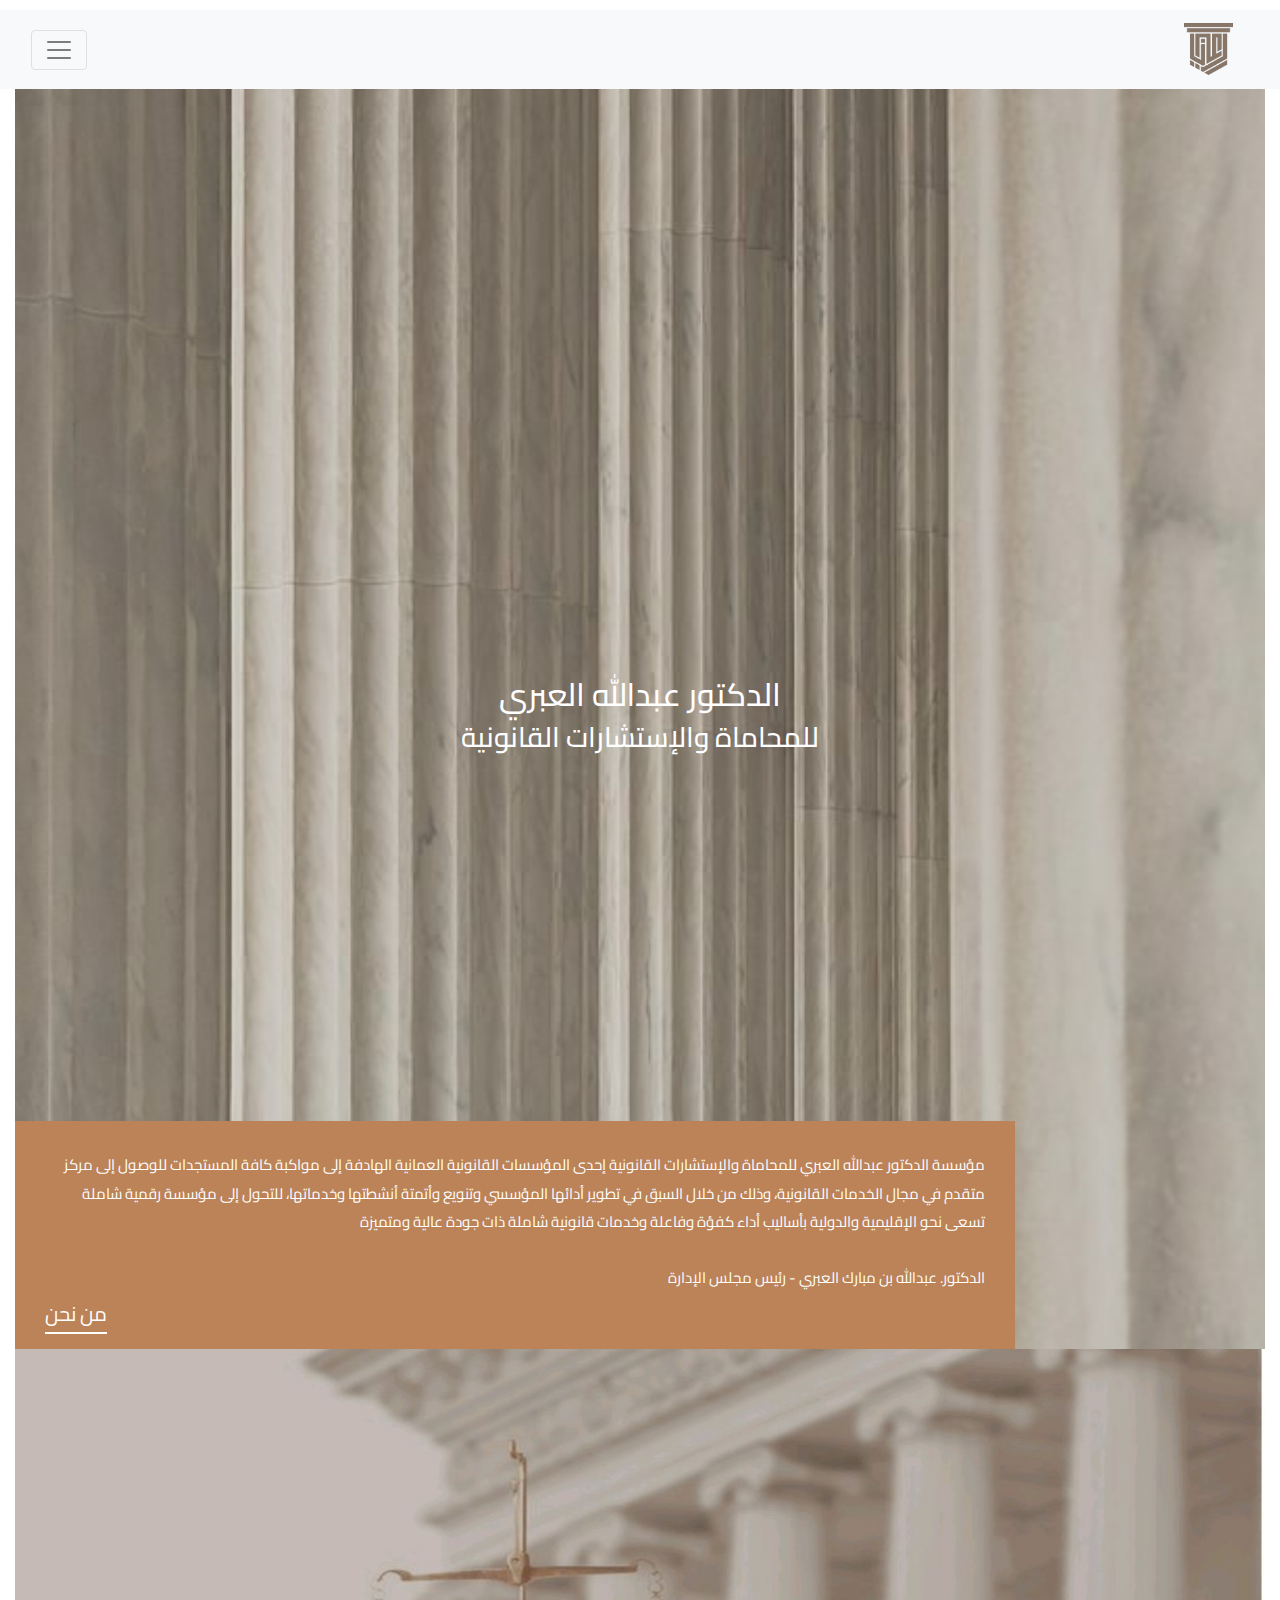
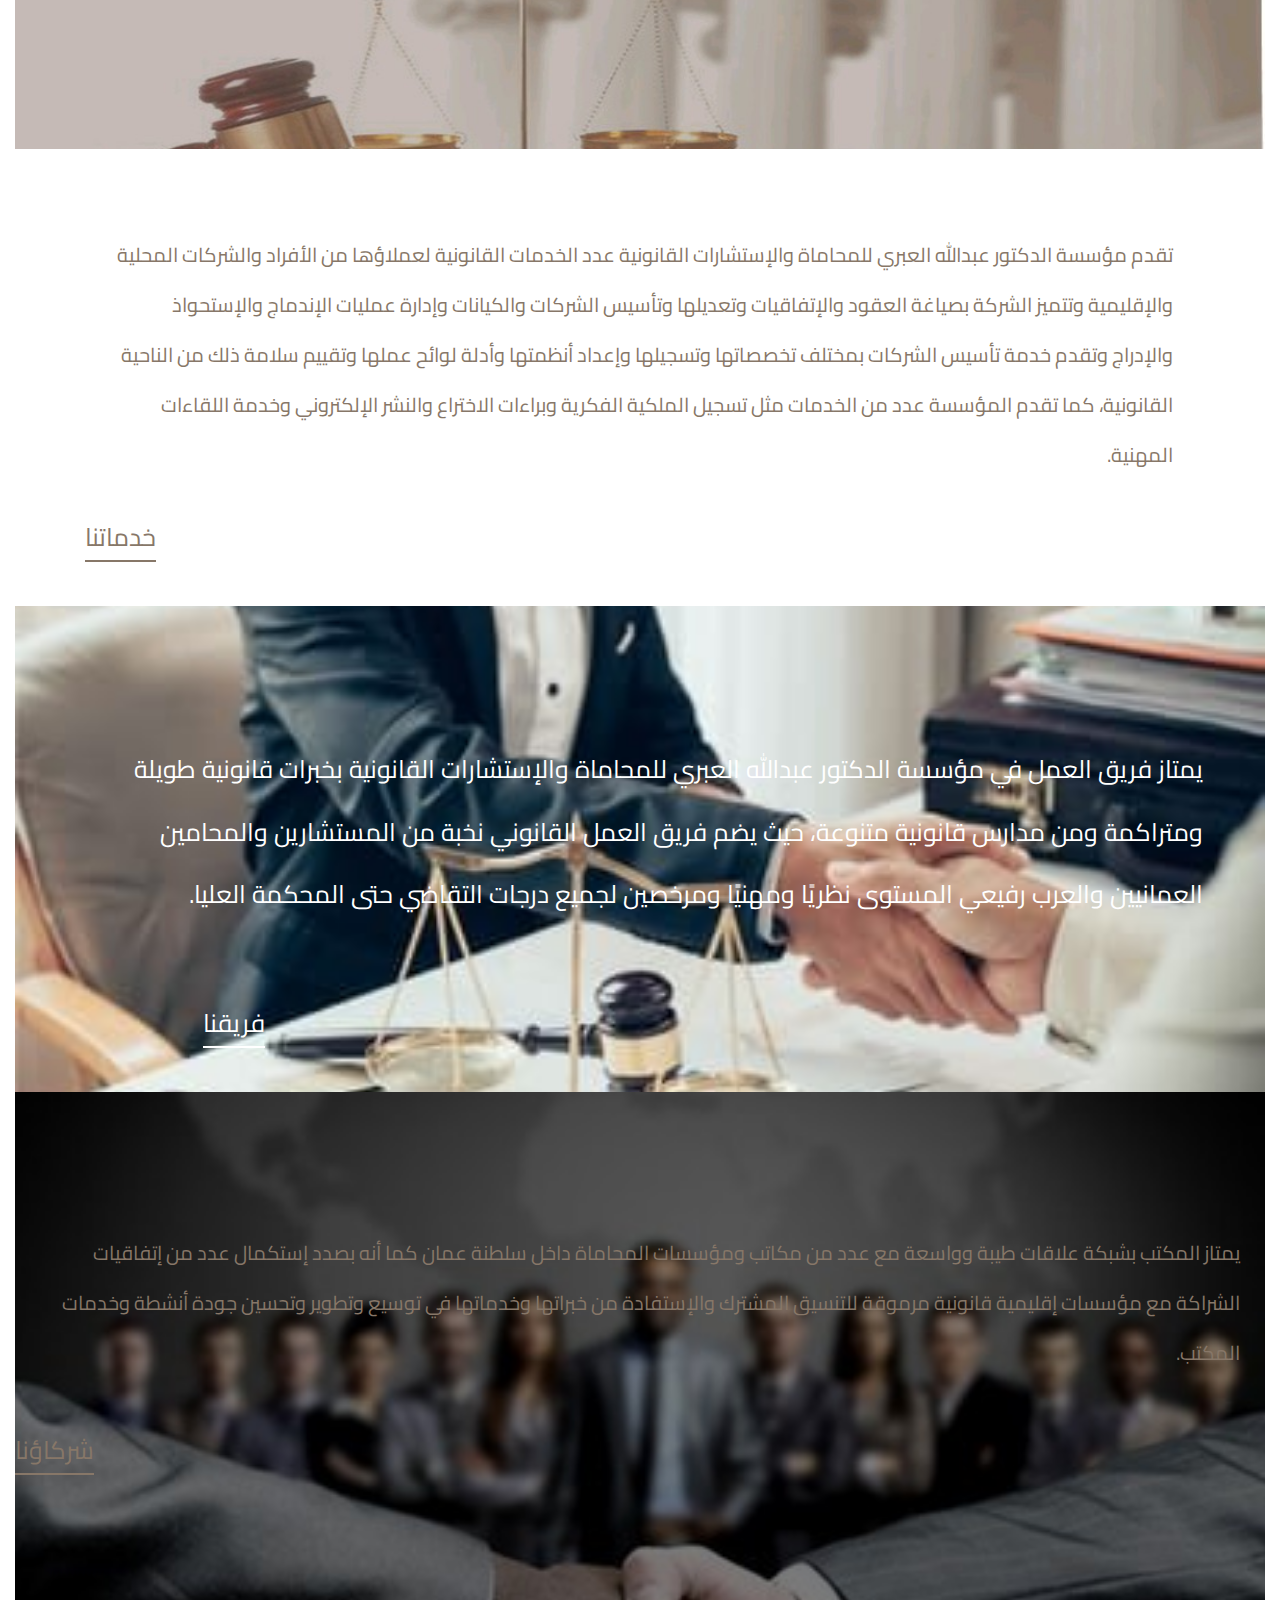
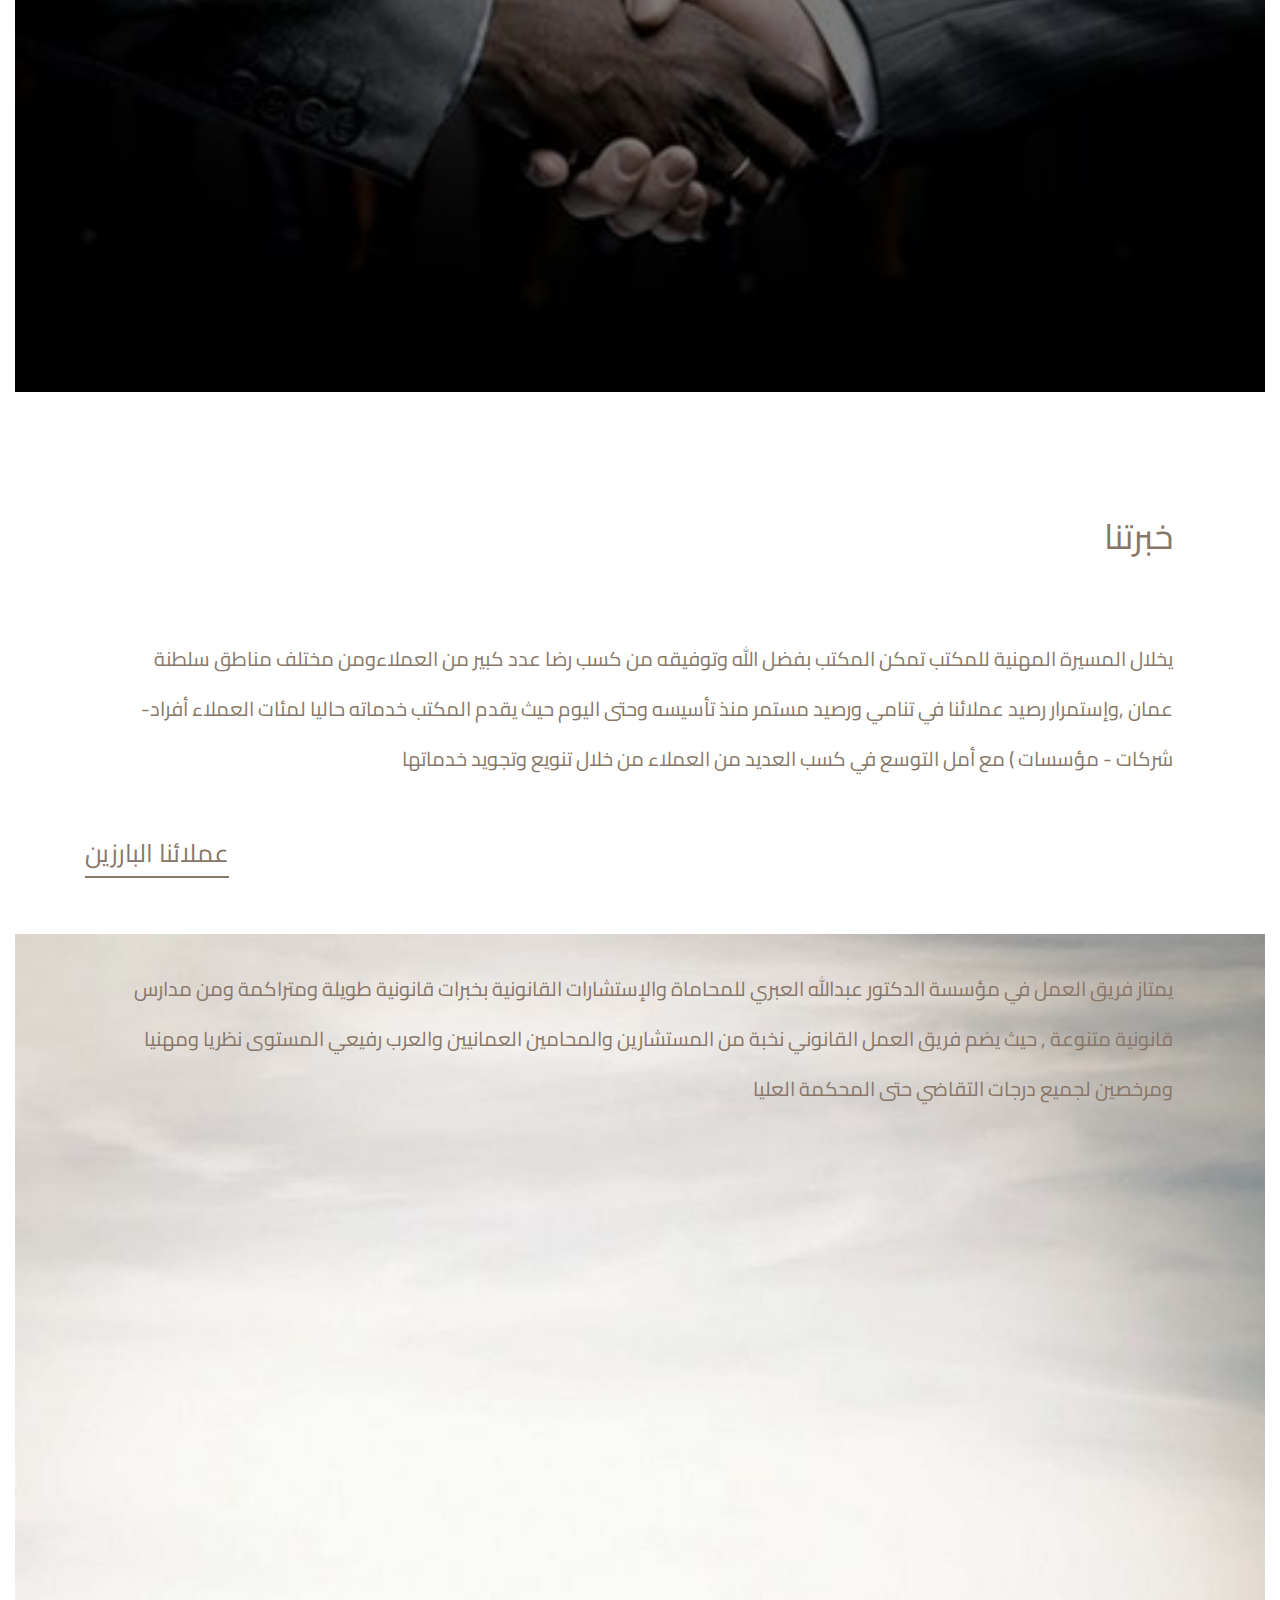
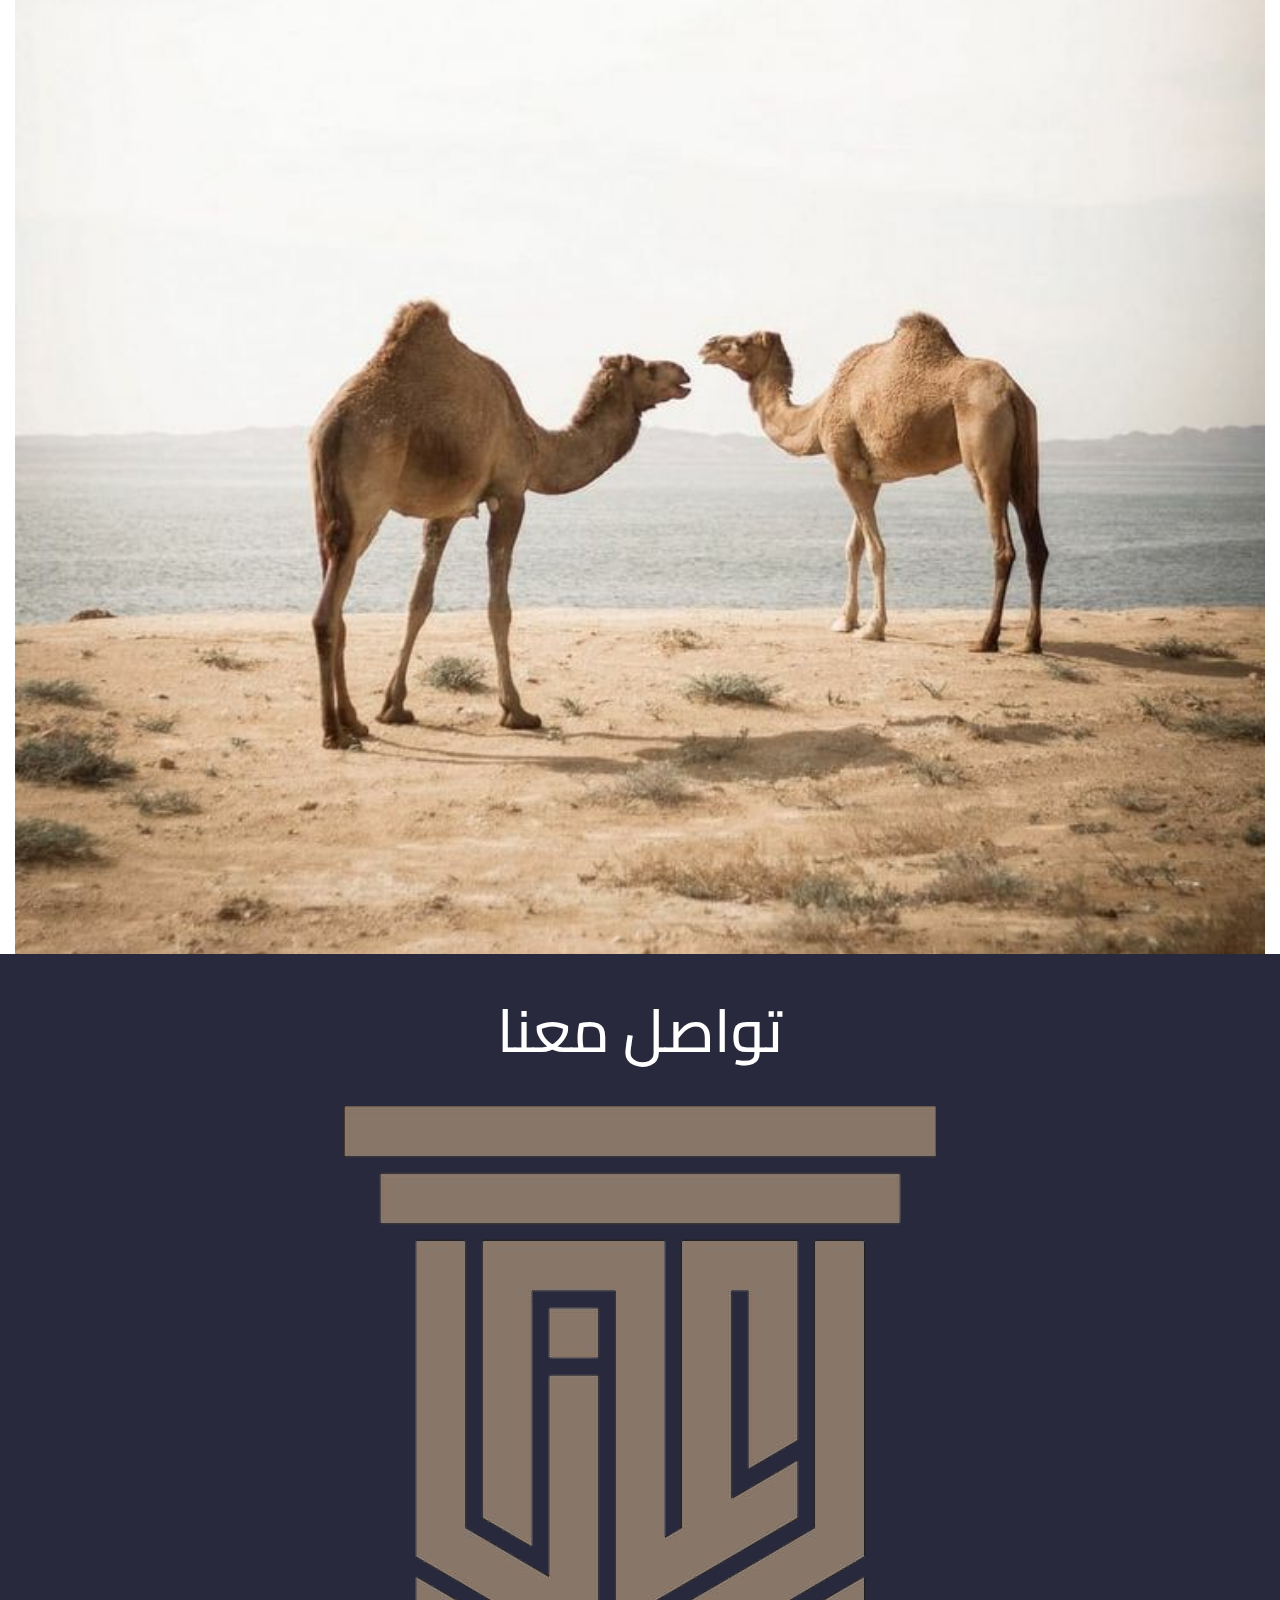
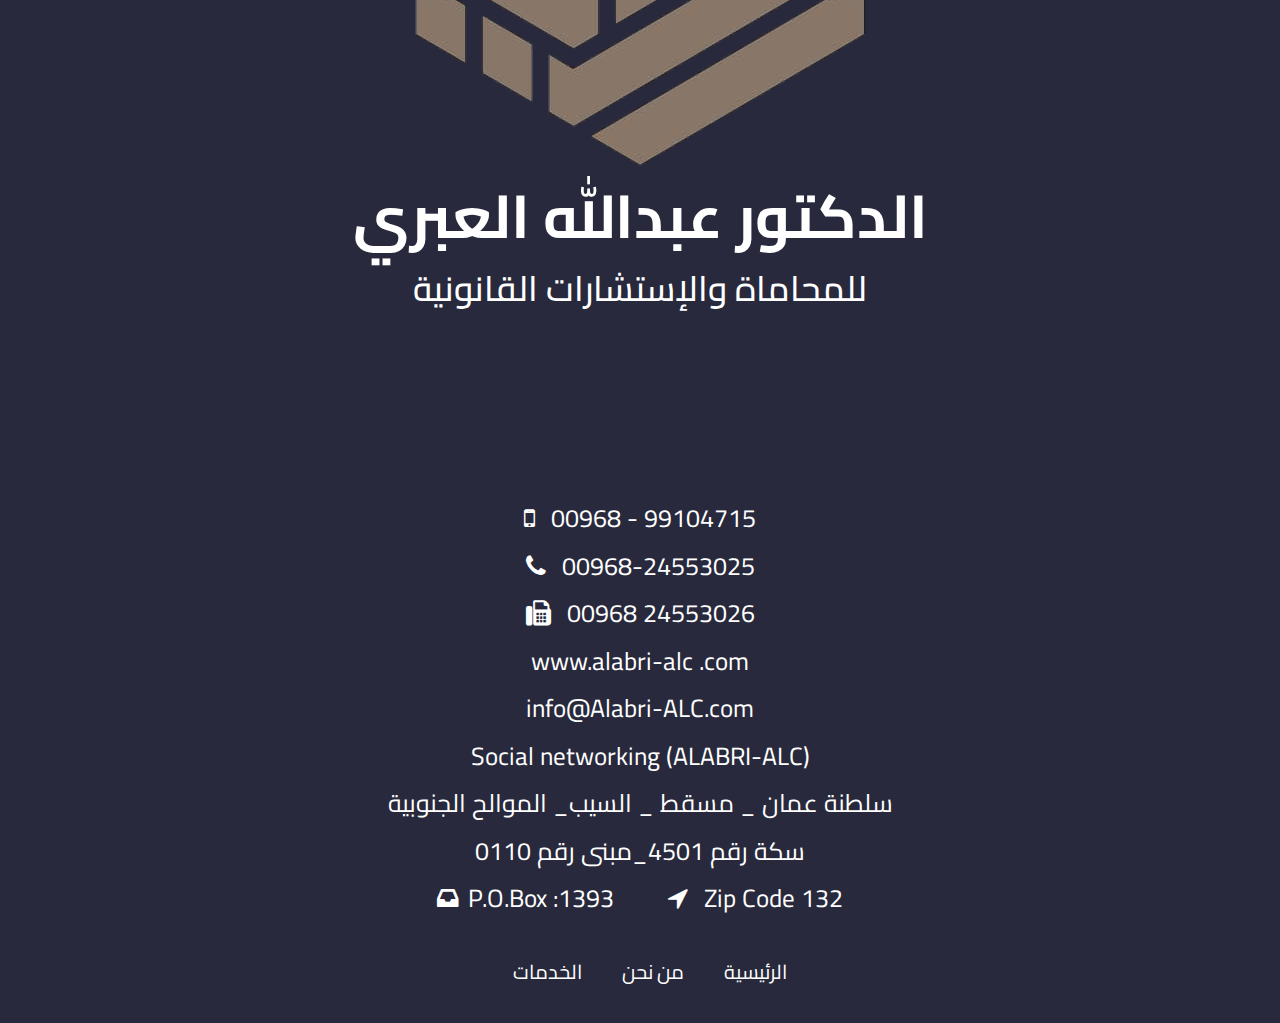
<file: index.html>
<!DOCTYPE html>
<html lang="ar">
<head>
  <meta charset="UTF-8">
  <meta name="viewport" content="width=device-width, initial-scale=1.0">
  <title>العبري</title>
  <!-- Latest compiled and minified CSS -->
  <link rel="stylesheet" href="css/font-awesome.min.css">
  <link rel="stylesheet" href="https://pro.fontawesome.com/releases/v5.15.4/css/all.css"
    integrity="sha384-DyZ88mC6Up2uqS4h/KRgHuoeGwBcD4Ng9SiP4dIRy0EXTlnuz47vAwmeGwVChigm" crossorigin="anonymous" />
  <link rel="stylesheet" href="https://cdnjs.cloudflare.com/ajax/libs/font-awesome/4.7.0/css/font-awesome.min.css">
  <meta http-equiv="X-UA-Compatible" content="ie=edge">
  <link href="https://cdn.jsdelivr.net/npm/bootstrap@5.3.2/dist/css/bootstrap.min.css" rel="stylesheet"
    integrity="sha384-T3c6CoIi6uLrA9TneNEoa7RxnatzjcDSCmG1MXxSR1GAsXEV/Dwwykc2MPK8M2HN" crossorigin="anonymous">
  <link rel="stylesheet" href="https://stackpath.bootstrapcdn.com/bootstrap/4.5.2/css/bootstrap.min.css">
  <link rel="stylesheet" href="css/style.css">
  <link rel="stylesheet" href="css/style2.css">
  <style>
 
    body{padding-top: 10px;}
    .ttr {
      font-size: 10px;
      width: 100%;
    }
    .our_teams {
      background-color: aqua;
      background-size:cover;
      background-position: center;
    }
 
  @media (max-width: 768px) {
    .background-div {
     
    }.serv2 p{
      font-size: 20px;
      padding: 2%;
    }
    .centered-text{
      top:30%
    }
  }
  </style>
</head>
<body dir="rtl"> 
  <!--  start header  --->

  <header>
    <div class="collapse" id="navbarToggleExternalContent" data-bs-theme="light">
      <div class="bg-light p-4">
        <div class="offcanvas-body">
          <ul class="navbar-nav justify-content-end flex-grow-1 pe-3">
            <li class="nav-item">
              <a class="nav-link  active" aria-current="page" href="index.html">الرئيسية</a>
            </li>
            <li class="nav-item">
              <a class="nav-link" href="about_us.html">من نحن</a>
            </li>
            <li class="nav-item">
              <a class="nav-link" href="our_services.html">خدماتنا</a>
            </li>
            <li class="nav-item">
              <a class="nav-link" href="index-en.html">English</a>
            </li>
          </ul>
        </div>
      </div>
    </div>
    </nav>
    </div>
    </div>
    <nav class="navbar navbar-light bg-light">
      <div class="container-fluid">

        <a class="navbar-brand" href="index.html">
          <img src="images/logofoot2.png" alt="Logo" width="49" height="53" class="d-inline-block align-text-top">

        </a>

        <button class="navbar-toggler" type="button" data-bs-toggle="collapse"
          data-bs-target="#navbarToggleExternalContent" aria-controls="navbarToggleExternalContent"
          aria-expanded="false" aria-label="Toggle navigation">
          <span class="navbar-toggler-icon"></span>
        </button>
      </div>
    </nav>





  </header>



  <!--  end header  --->


<section> 
  <div class="container-fluid">
  <!--  start about us  --->
<!-- بداية قسم "من نحن" -->
<div class="background-div">
  <div class="container-fluid">
    <div class="centered-text col-md-12 ">
      <h2>الدكتور عبدالله العبري</h2>
      <h3>للمحاماة والإستشارات القانونية</h3>
    
    </div>
    <div class="company-info  coal-mdv-12">
      <p class="about_uus">مؤسسة الدكتور عبدالله العبري للمحاماة والإستشارات القانونية
        إحدى المؤسسات القانونية العمانية الهادفة إلى مواكبة كافة المستجدات
        للوصول إلى مركز متقدم في مجال الخدمات القانونية، وذلك من خلال السبق
        في تطوير أدائها المؤسسي وتنويع وأتمتة أنشطتها وخدماتها، للتحول إلى مؤسسة
        رقمية شاملة تسعى نحو الإقليمية والدولية بأساليب أداء كفؤة وفاعلة وخدمات
        قانونية شاملة ذات جودة عالية ومتميزة</p>
      <p class="do">الدكتور. عبدالله بن مبارك العبري - رئيس مجلس الإدارة</p>
      <a href="about.html">من نحن</a>
    </div>
  </div>
</div>
<!-- نهاية قسم "من نحن" -->

  <!--  end about us  --->


  <!--  start our_service  --->
<!-- بداية قسم "خدماتنا القانونية" -->
<div class="our_service">
  <div class="row serv">
  <div class="container-fluid">  <p class="text-right" class="hr" ></p>
    </div>
  </div>
  <div class="container">
    <div class="row serv2">
      <div class="col-smd-12">
        <p class="text-right tr">
          تقدم مؤسسة الدكتور عبدالله العبري للمحاماة والإستشارات القانونية عدد الخدمات القانونية لعملاؤها من الأفراد والشركات المحلية والإقليمية وتتميز الشركة بصياغة العقود والإتفاقيات وتعديلها وتأسيس الشركات والكيانات وإدارة عمليات الإندماج والإستحواذ والإدراج وتقدم خدمة تأسيس الشركات بمختلف تخصصاتها وتسجيلها وإعداد أنظمتها وأدلة لوائح عملها وتقييم سلامة ذلك من الناحية القانونية، كما تقدم المؤسسة عدد من الخدمات مثل تسجيل الملكية الفكرية وبراءات الاختراع والنشر الإلكتروني وخدمة اللقاءات المهنية.
        </p>
        <a href="our_services.html">خدماتنا</a>
      </div>
    </div>
  </div>
</div>
<!-- نهاية قسم "خدماتنا القانونية" -->

  <!--  end our_service  --->
<!-- بداية قسم "فريق العمل" -->

<div class="our_teams">
  <div class="row team">
    <div class="containerr ttr">
      <p class="teacms text-right  cosl-md-12 " style="">
        يمتاز فريق العمل في مؤسسة الدكتور عبدالله العبري للمحاماة والإستشارات القانونية بخبرات قانونية طويلة ومتراكمة ومن مدارس قانونية متنوعة، حيث يضم فريق العمل القانوني نخبة من المستشارين والمحامين العمانيين والعرب رفيعي المستوى نظريًا ومهنيًا ومرخصين لجميع درجات التقاضي حتى المحكمة العليا.
      </p>
      <a href="about.html">فريقنا</a>
    </div>
  </div>
</div>


<!-- نهاية قسم "فريق العمل" -->

<!-- بداية قسم "شركاؤنا" -->

<div class="our_partners ">
  <div class="row partner">
    <div class="containefdr">
      <p class="text-right parr">   </p>
      <p class=" partners text-right  ">
        يمتاز المكتب بشبكة علاقات طيبة وواسعة مع عدد من مكاتب ومؤسسات المحاماة داخل سلطنة عمان كما أنه بصدد إستكمال عدد من إتفاقيات الشراكة مع مؤسسات إقليمية قانونية مرموقة للتنسيق المشترك والإستفادة من خبراتها وخدماتها في توسيع وتطوير وتحسين جودة أنشطة وخدمات المكتب.
      </p>
      <a href="#">شركاؤنا</a>
    </div>
  </div>
</div>



<!-- نهاية قسم "شركاؤنا" -->
<!--  start our_expert --->

<div class="our_expert">
  <div class="row expert">
    <div class="container">
      <p class="text-right exp">   خبرتنا</p>
      <p class="experts text-right col-lg-12 col-md-12 col-sm-12">
 
        يخلال المسيرة المهنية للمكتب تمكن المكتب بفضل الله وتوفيقه من كسب رضا عدد كبير
        من العملاءومن مختلف مناطق سلطنة عمان ,وإستمرار رصيد عملائنا في تنامي ورصيد
        مستمر منذ تأسيسه وحتى اليوم حيث يقدم المكتب خدماته حاليا لمئات العملاء
        أفراد- شركات - مؤسسات ) مع أمل التوسع في كسب العديد من العملاء
        من خلال تنويع وتجويد خدماتها

 
      </p>
      <a href="#">عملائنا البارزين</a>
    </div>
  </div>
</div>



  <!--  end our_expert  --->


  <!--  start last_div   --->

  <div class="last_div">
    <div class="container">


      <p class="text-right">
        يمتاز فريق العمل في مؤسسة الدكتور عبدالله العبري للمحاماة والإستشارات القانونية
        بخبرات قانونية طويلة ومتراكمة ومن مدارس قانونية متنوعة , حيث يضم فريق العمل القانوني
        نخبة من المستشارين والمحامين العمانيين والعرب رفيعي المستوى نظريا ومهنيا
        ومرخصين لجميع درجات التقاضي حتى المحكمة العليا

      </p>

    </div>
  </div>

  <!--  end last_div   --->


  </div></section>


  <!--  start footer  --->
   
    <footer>
      <div class="contact">
        <div class="container black-background">
          <div class="row">
            <div class="col-md-12">
              <div class="black-background">
                <div class="contact-info text-center">
                  <h2>تواصل معنا</h2>
                  <img src="images/logofoot2.png" alt="صورة كبيرة" class="img-fluid">
  
                  <div class="doct">
                    <h2>الدكتور عبدالله العبري </h2>
                  </div>
                  <h3>للمحاماة والإستشارات القانونية </h3>
  
                  <div class="number_const">
                   
                    <ul class="list list-unstyled text-center">
                     
                     
                      <li class="mobile">
                        <i class="fa fa-mobile-phone"></i><a href="tel:0096899104715"> 00968 - 99104715 </a>
                      </li>
                      <li class="phone"><i class="fa fa-phone"></i> <a href="tel:0096824553025"> 00968-24553025 </a></li>
                      <li class="fax"><i class="fa fa-fax"></i><a href="fax:0096824553026"> 00968 24553026</a> </li>
                    </ul>
                    
                 
                  </div>
  
                  <div class="links">
                    <ul class="list list-unstyled text-center">
                      <li> <a href="www.alabri-alc.com"> www.alabri-alc .com </a></li>
                      <li>  </i><a href="mailto:www.alabri-alc.com"> info@Alabri-ALC.com </a></li>
                      <li> <a href="www.alabri-alc.com"> Social networking (ALABRI-ALC) </a></li>
                      <li> <a href="">سلطنة عمان _ مسقط _ السيب_ الموالح الجنوبية </a></li>
                      <li> <a href=""> سكة رقم 4501_مبنى رقم 0110</a></li>
                      <li>
                        <div class="address"> <i class="fa fa-inbox"></i>P.O.Box :1393 &nbsp; &nbsp; &nbsp; &nbsp; <i
                            class="fa fa-location-arrow"></i> Zip Code 132</div>
                      </li>
                    </ul>
                  </div>
                </div>
              </div>
            </div>
          </div>
        </div>
      </div>
  
      <!--  start footer     -->
      <div class="footer_s">
        <div class="container">
          <nav class="footer-nav text-center">
            <ul>
              <li>
                <a href="index.html">الرئيسية <span class="sr-only">(current)</span></a>
              </li>
              <li>
                <a href="about_us.html">من نحن </a>
              </li>
              <li>
                <a href="our_services.html">الخدمات </a>
              </li>
            </ul>
          </nav>
        </div>
      </div>
      
    </footer>
   

  <!--  end footer  --->




  <!-- Latest compiled JavaScript -->
  <script src="https://code.jquery.com/jquery-3.5.1.slim.min.js"></script>
  <script src="https://cdn.jsdelivr.net/npm/@popperjs/core@2.5.4/dist/umd/popper.min.js"></script>
  <script src="https://stackpath.bootstrapcdn.com/bootstrap/4.5.2/js/bootstrap.min.js"></script>
  <script src="https://cdn.jsdelivr.net/npm/bootstrap@5.3.2/dist/js/bootstrap.bundle.min.js"
    integrity="sha384-C6RzsynM9kWDrMNeT87bh95OGNyZPhcTNXj1NW7RuBCsyN/o0jlpcV8Qyq46cDfL" crossorigin="anonymous">
    </script>


</body>

</html>
</file>
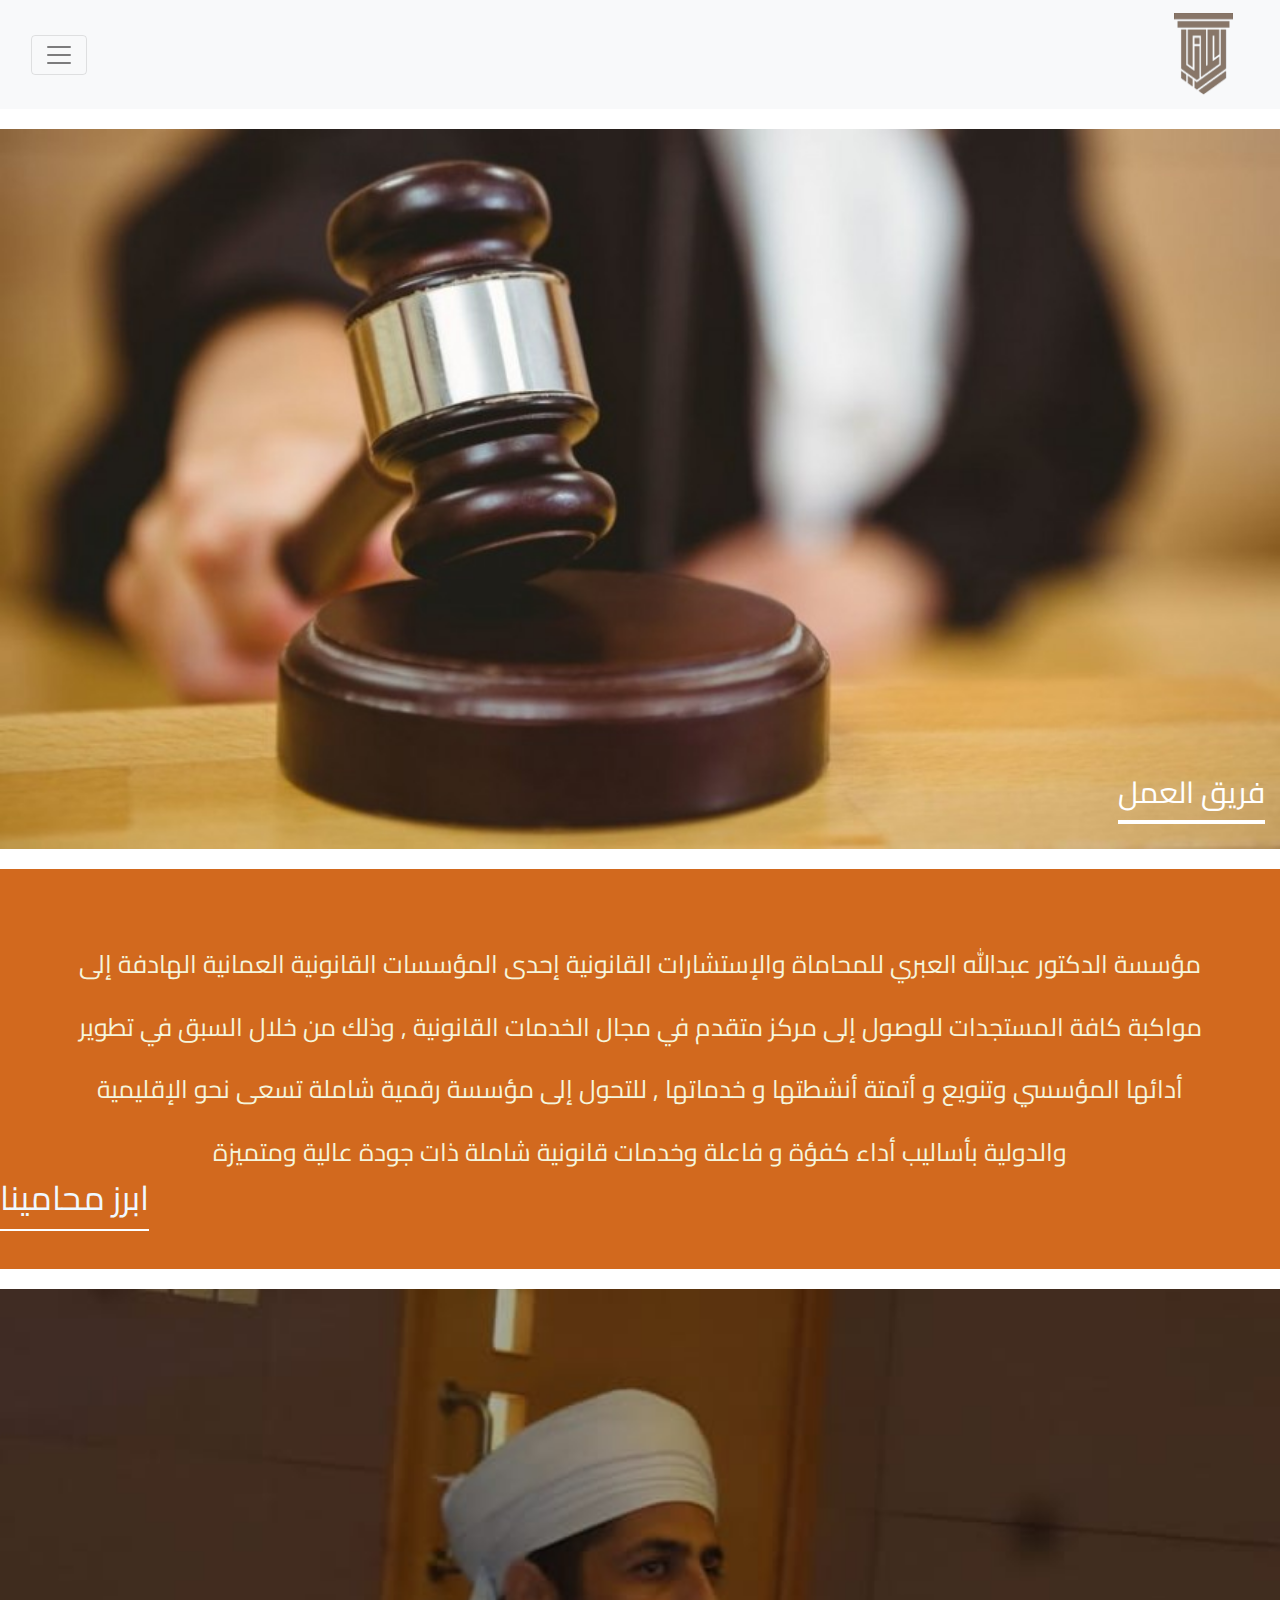
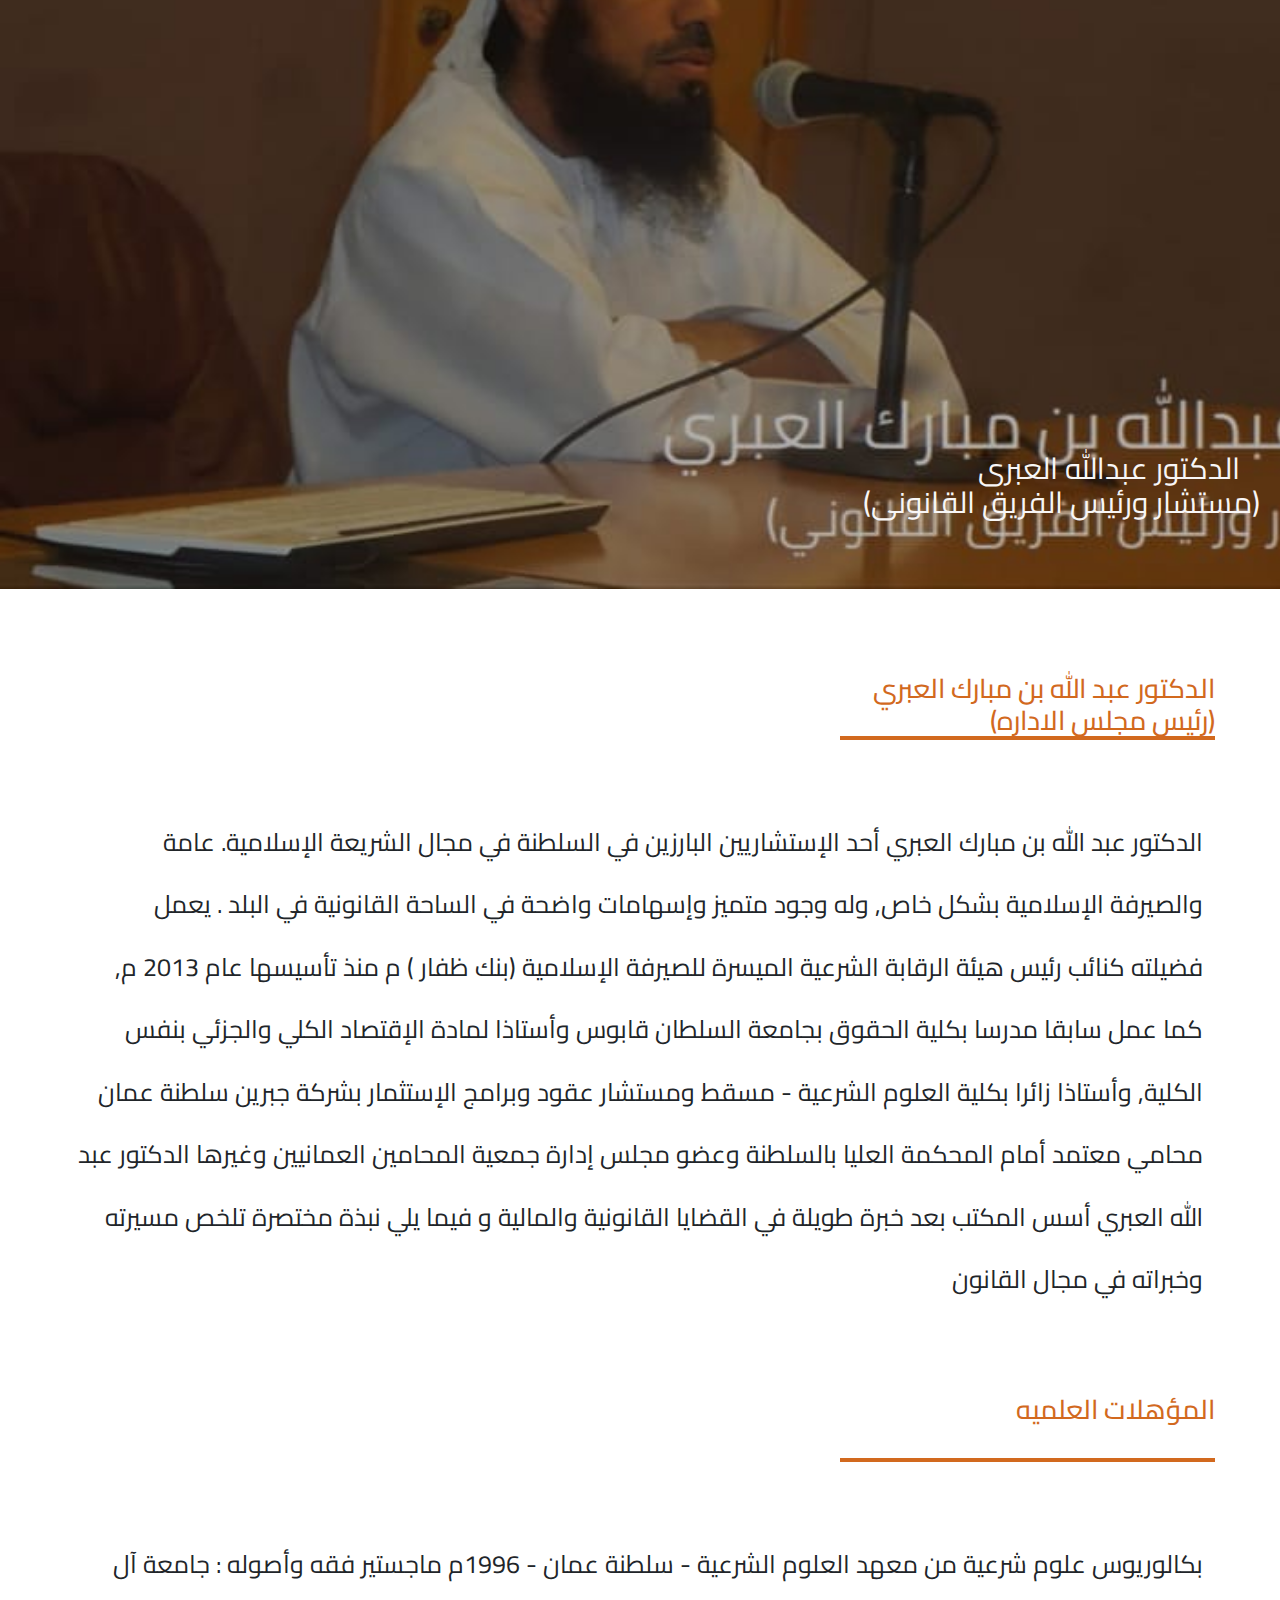
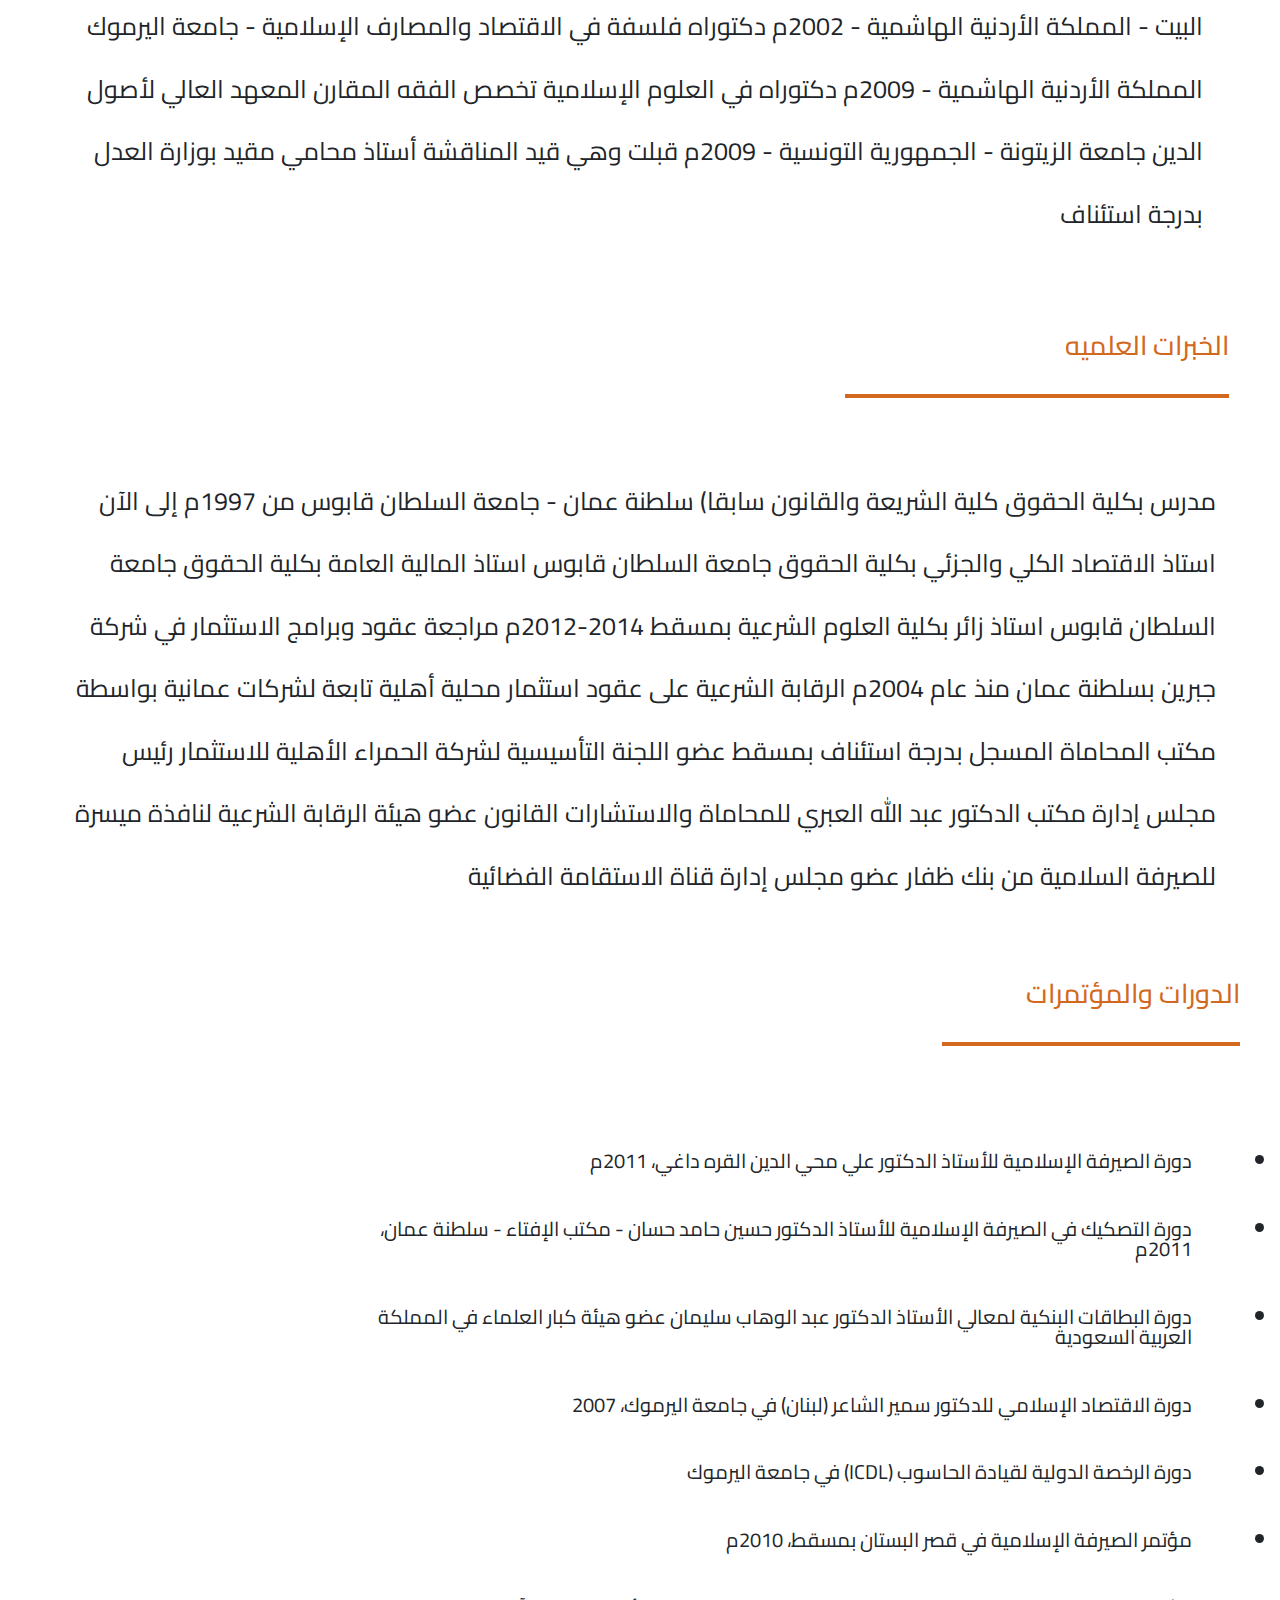
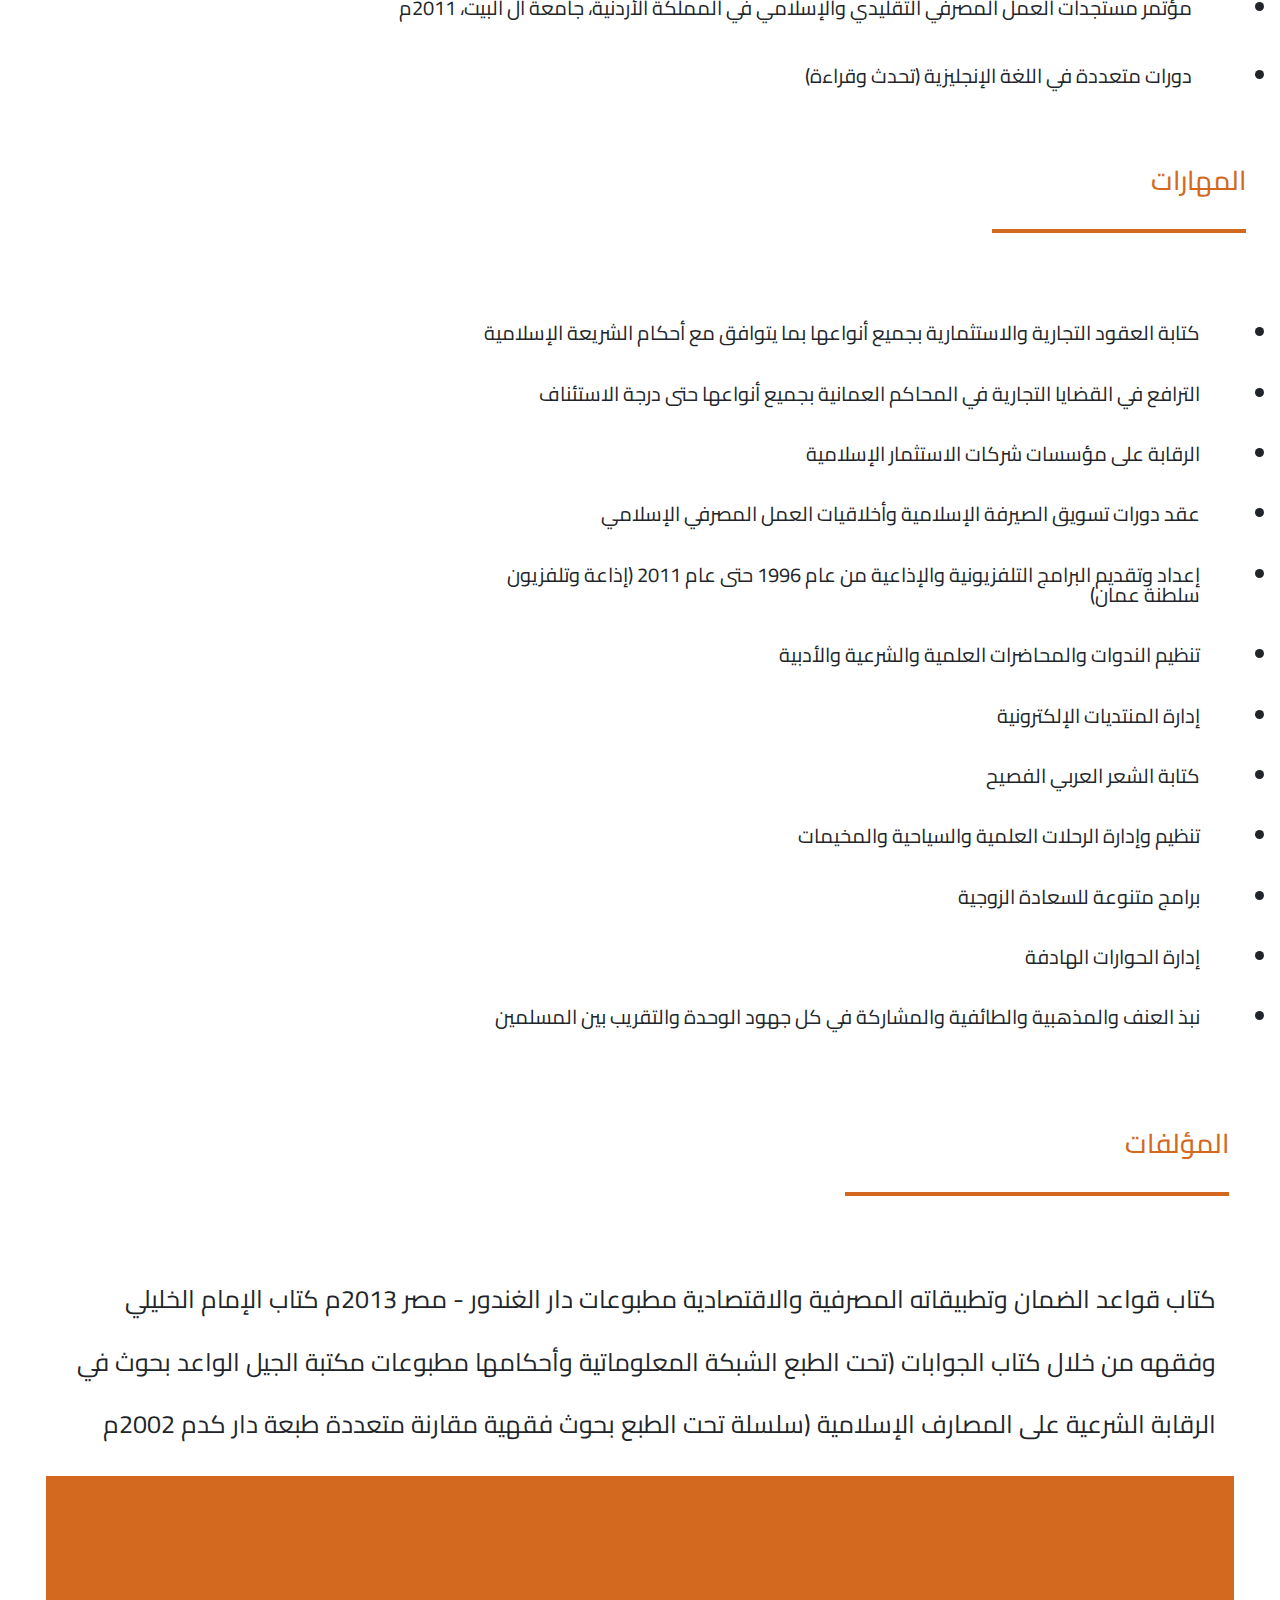
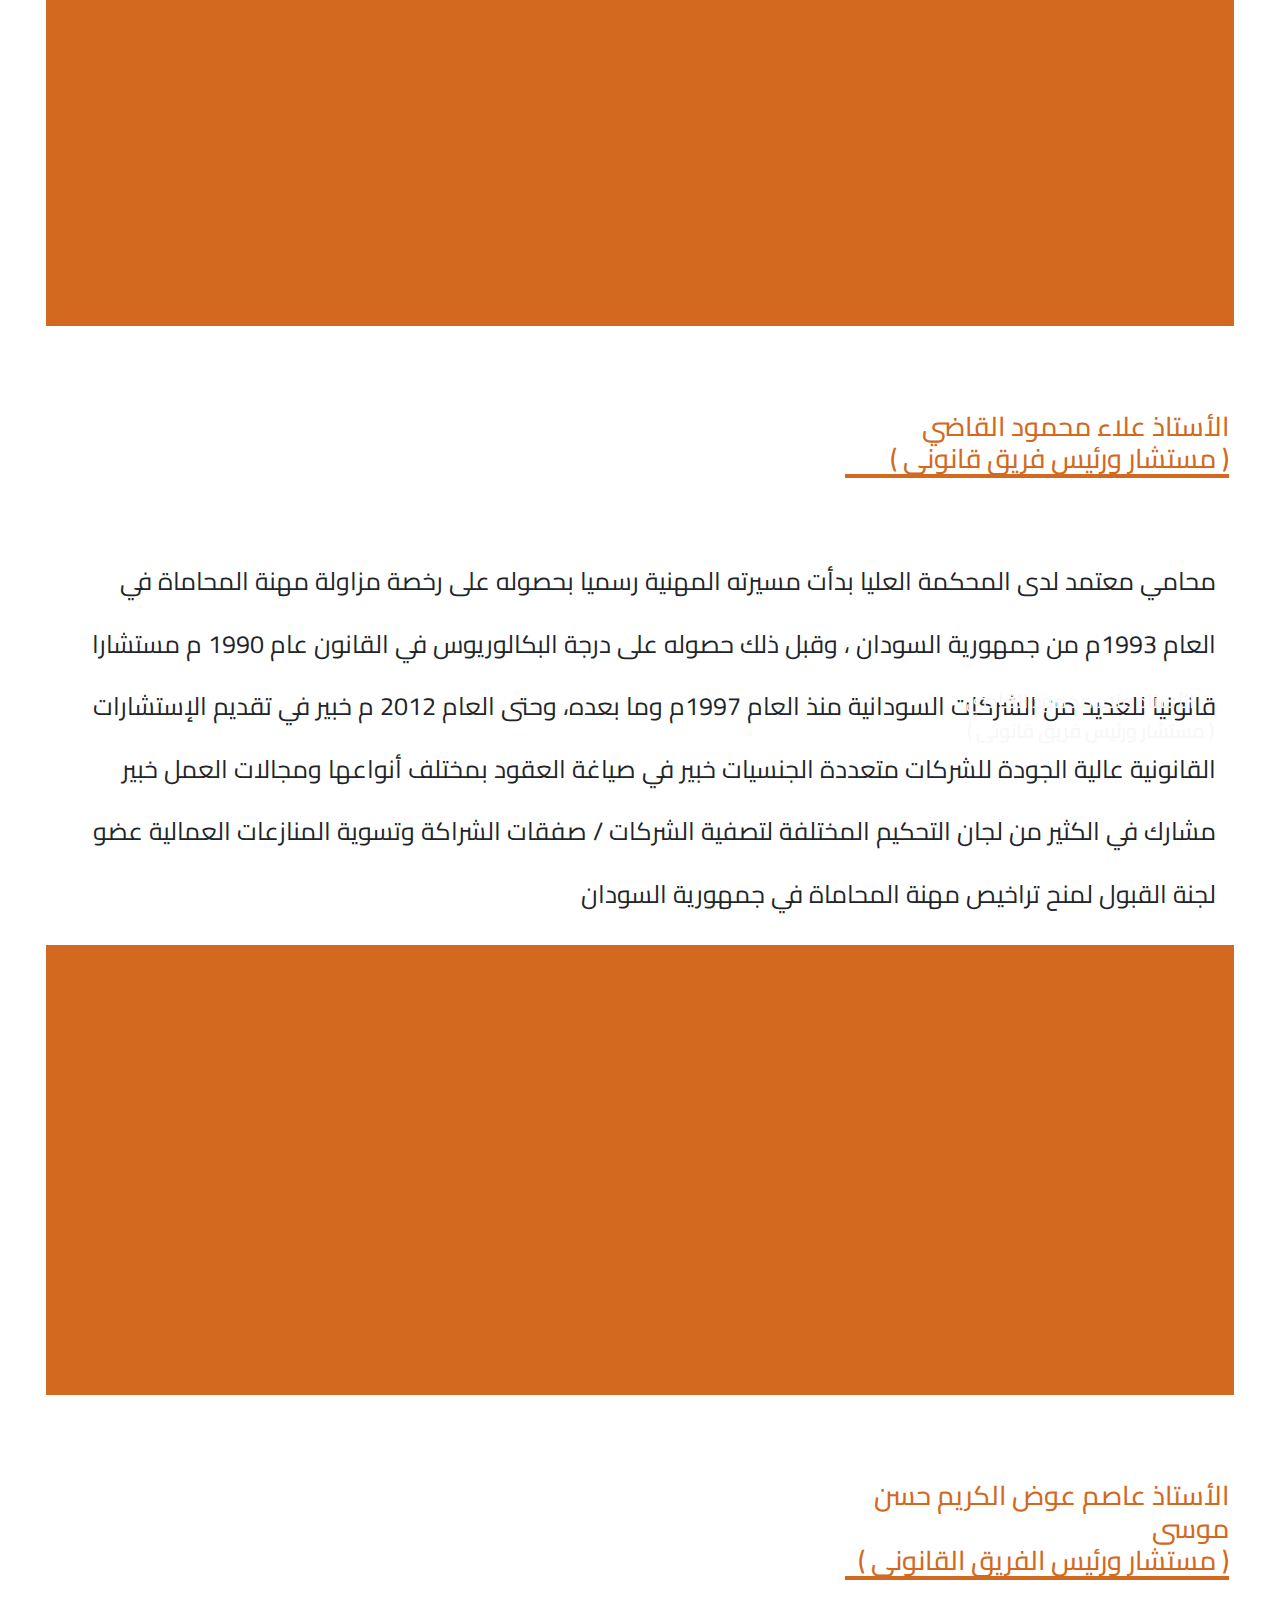
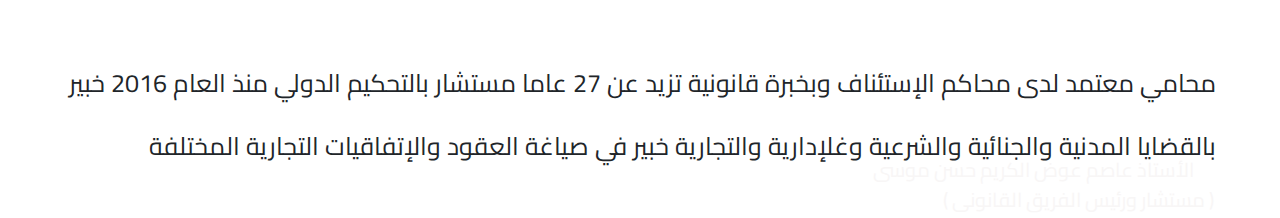
<file: about.html>
<!DOCTYPE html>
<html lang="ar">

<head>
    <meta charset="UTF-8">
    <meta name="viewport" content="width=device-width, initial-scale=1.0">
    <title>العبري</title>

    <!-- Latest compiled and minified CSS -->
    <link rel="stylesheet" href="css/font-awesome.min.css">
    <link rel="stylesheet" href="https://pro.fontawesome.com/releases/v5.15.4/css/all.css"
        integrity="sha384-DyZ88mC6Up2uqS4h/KRgHuoeGwBcD4Ng9SiP4dIRy0EXTlnuz47vAwmeGwVChigm" crossorigin="anonymous" />
    <link rel="stylesheet" href="https://cdnjs.cloudflare.com/ajax/libs/font-awesome/4.7.0/css/font-awesome.min.css">
    <meta http-equiv="X-UA-Compatible" content="ie=edge">
    <link href="https://cdn.jsdelivr.net/npm/bootstrap@5.3.2/dist/css/bootstrap.min.css" rel="stylesheet"
        integrity="sha384-T3c6CoIi6uLrA9TneNEoa7RxnatzjcDSCmG1MXxSR1GAsXEV/Dwwykc2MPK8M2HN" crossorigin="anonymous">
    <link rel="stylesheet" href="css/style.css">
    <link rel="stylesheet" href="https://stackpath.bootstrapcdn.com/bootstrap/4.5.2/css/bootstrap.min.css">
    <link rel="stylesheet" href="css/sty.css">
    <style>
        @media (min-width: 769px) {
            .background-divv {
                height: 80vh;
                background-size: cover;
background-position:center


            }

            .centered-textt {
                
            }

            table {
                width: 80%;
                margin: 10%;
            }

          
            .cc {
                margin-top: 250px;
            }

            .about_wuus {
                font-size: 24px;
                line-height: 2.5;
            } .ccentered-textd {
            width: 100%;
           
            line-height: 1.5;
            background-image: url('images/p.jpeg');
            background-size: cover;
             height: 100vh;
             
             
        }
         .dooo {
            margin-top: 50vh;
            text-align: right;
            font-size: 20px;
            margin-right: 20px;
            color: #f8f6f6;
        }     .dooo a{
            margin-top: 50vh;
            text-align: right;
            font-size: 30px;
            margin-right: 20px;
            color: #f8f6f6;
        }
        .about_uus{
            line-height: 2.5;
            margin-bottom: 0px;
            font-size: 25px;
            padding: 5%;
            padding-bottom: 0px;
        }
        .ac li{
            line-height: 1.0;
            margin-bottom: 0px;
            font-size: 20px;
            padding: 5%;
            padding-bottom: 0px;
        }
        .ccvcentered-textd h2{
            margin-right: 5%px;
        }.hh{
         margin-right: 4%;
         border-bottom: 4px solid  chocolate;
         width: 30%;
            margin-top: 5%;
     font-size: 27px;
         color: chocolate;
        }
        }

        @media (max-width: 768px) {
            .background-divv {
                height: 80vh;
width:100%;
                background-size: contain;
                background-repeat:no-repeat;
background-position:center;

            }


            table {
                width: 90%;
                margin-left: 10%;
            }

            .centered-textt {
         
            }

            .cc {
                margin-top: 450px;
            }

            .about_uus {
                font-size: 20px;
                line-height: 2;
                padding-top: 10px;
            }
 .ccentered-textd {
            width: 100%;
           
            line-height: 1.5;
            background-image: url('images/p.jpeg');
            background-size: cover;
             height: 40vh;
            background-repeat: no-repeat;
        }.dooo {
           
            text-align: right;
            font-size: 20px;
            margin-right: 20px;
            color: #f8f6f6;
        }     .dooo a{
            margin-top: 50vh;
            text-align: right;
            font-size: 20px;
           
            color: #f8f6f6;
        }
        
 .ccentered-textd {
            width: 100%;
          
            line-height: 1.5;
            background-image: url('images/p.jpeg');
            background-size: cover;
             height: 40vh;
            background-repeat: no-repeat;
        }.hh{
        margin-top: 5%;
         margin-right: 2%;
         border-bottom: 4px solid  chocolate;
         width: 60%;
         color: chocolate;
         font-size: 25px;
        } .ac li{
            line-height: 1.5;
            margin-bottom: 0px;
            font-size: 20px;
            padding: 5%;
            padding-bottom: 0px;
        }
        }

        .do {
            text-align: left;
            font-size: 34px;
            color: aliceblue;
        }

        .do a {
            text-align: left;
            font-size: 34px;
            color: aliceblue;

            border-bottom: 2px solid white;

        }
        .centered-textd{
            background-color: chocolate;
            color: beige;
           
            width: 100%;
           
        }
       
        body{
        
        }
        .row{
            margin-top: 20px;
        }
        
        .doo{

            top:90%;
            font-size:30px;
            position:absolute;
               color:white;
         
        }
          .doo a{

            
            font-size:30px;
            
               border-bottom: 4px solid  white;
               color:white;
         
        }

 
    </style>
</head>

<body dir="rtl" style="">

    <!--  start header  --->

    <header>

        <div class="collapse" id="navbarToggleExternalContent" data-bs-theme="light">
            <div class="bg-light p-4">
                <div class="offcanvas-body">
                    <ul class="navbar-nav justify-content-end flex-grow-1 pe-3">
                        <li class="nav-item">
                            <a class="nav-link  active" aria-current="page" href="index.html">الرئيسية</a>
                        </li>

                        <li class="nav-item">
                            <a class="nav-link" href="about_us.html">من نحن</a>
                        </li>
                        <li class="nav-item">
                            <a class="nav-link" href="our_services.html">خدماتنا</a>
                        </li>
                        <li class="nav-item">
                            <a class="nav-link" href="index-en.html">English</a>
                        </li>

                    </ul>

                </div>
            </div>
        </div>
        </nav>
        </div>
        </div>
        <nav class="navbar navbar-light bg-light">
            <div class="container-fluid">

                <a class="navbar-brand" href="index.html">
                    <img src="images/logofoot2.png" alt="Logo" width="59" height="83"
                        class="d-inline-block align-text-top">

                </a>

                <button class="navbar-toggler" type="button" data-bs-toggle="collapse"
                    data-bs-target="#navbarToggleExternalContent" aria-controls="navbarToggleExternalContent"
                    aria-expanded="false" aria-label="Toggle navigation">
                    <span class="navbar-toggler-icon"></span>
                </button>
            </div>
        </nav>





    </header>



    <!--  end header  --->

    <section>

        <!--  start about us  --->

        <div class="container-fluid">

            <div class="row" style="background-image: url('images/p1.jpg');background-size:cover">
                <div class="col-md-12">
                    <div class="background-divv">      
 <p class="doo"><a href="about.html"> فريق العمل</a></p>
                
                    </div>
                </div>
            </div>
         <div class="row">
            
                <div class="centered-textd col-vmd-12" style=" text-align:center">
                
                    <p class="about_uus"> مؤسسة الدكتور عبدالله العبري للمحاماة والإستشارات القانونية
                        إحدى المؤسسات القانونية العمانية الهادفة إلى مواكبة كافة المستجدات
                        للوصول إلى مركز متقدم في مجال الخدمات القانونية , وذلك من خلال السبق
                        في تطوير أدائها المؤسسي وتنويع و أتمتة أنشطتها و خدماتها , للتحول إلى مؤسسة
                        رقمية شاملة تسعى نحو الإقليمية والدولية بأساليب أداء كفؤة و فاعلة وخدمات
                        قانونية شاملة ذات جودة عالية ومتميزة
                
                        <br>
                    <p class="do"><a href="about.html">ابرز محامينا  </a></p>
                    <br>
                
                
                    </p>
                
                
                
                </div>
               
            </div>
<div class="row"><div class="ccentered-textd col-vmd-12" style=" text-align:center">

    <p class="about_uus"> 

        <br><br><br><br>
    <p class="dooo"><a href="about_us.html">الدكتور عبدالله العبرى     <br><span>(مستشار ورئيس الفريق القانونى)</span></a></p>
     


    </p>
    </div>
  </div>
<div class="row">
    <div class="ccvcentered-textd col-md-12" style=" text-align:right">
<h2 class="hh">الدكتور عبد الله بن مبارك العبري


<br>

(رئيس مجلس الاداره)
</h2>   <p class="about_uus"> الدكتور عبد الله بن مبارك العبري أحد الإستشاريين البارزين في السلطنة في مجال الشريعة الإسلامية. عامة والصيرفة الإسلامية بشكل خاص, وله وجود متميز وإسهامات واضحة في الساحة القانونية في البلد . يعمل فضيلته كنائب رئيس هيئة الرقابة الشرعية الميسرة للصيرفة الإسلامية (بنك ظفار ) م

منذ تأسيسها عام 2013 م, كما عمل سابقا مدرسا بكلية الحقوق بجامعة السلطان قابوس وأستاذا لمادة الإقتصاد الكلي والجزئي بنفس الكلية, وأستاذا زائرا بكلية العلوم الشرعية - مسقط ومستشار عقود وبرامج الإستثمار بشركة جبرين سلطنة عمان

محامي معتمد أمام المحكمة العليا بالسلطنة وعضو مجلس إدارة جمعية المحامين العمانيين وغيرها

الدكتور عبد الله العبري أسس المكتب بعد خبرة طويلة في القضايا القانونية والمالية و فيما يلي نبذة

مختصرة تلخص مسيرته وخبراته في مجال القانون
     

        </p>
    </div>
</div>




<div class="row">
    <div class="ccvcentered-textd col-md-12" style=" text-align:right">
<h2 class="hh">
المؤهلات العلميه
<br>

<br>

</h2>
        <p class="about_uus"> بكالوريوس علوم شرعية من معهد العلوم الشرعية - سلطنة عمان - 1996م

ماجستير فقه وأصوله : جامعة آل البيت - المملكة الأردنية الهاشمية - 2002م

دكتوراه فلسفة في الاقتصاد والمصارف الإسلامية - جامعة اليرموك

المملكة الأردنية الهاشمية - 2009م

دكتوراه في العلوم الإسلامية تخصص الفقه المقارن المعهد العالي لأصول الدين

جامعة الزيتونة - الجمهورية التونسية - 2009م قبلت وهي قيد المناقشة

أستاذ محامي مقيد بوزارة العدل بدرجة استئناف
       


        </p>
    </div>
</div>


<div class="row">
    <div class="ccvcentered-textd col-vmd-12" style=" text-align:right">
<h2 class="hh">
    الخبرات العلميه
<br>

<br>

</h2>
        <p class="about_uus"> مدرس بكلية الحقوق كلية الشريعة والقانون سابقا) سلطنة عمان - جامعة السلطان قابوس

من 1997م إلى الآن

استاذ الاقتصاد الكلي والجزئي بكلية الحقوق جامعة السلطان قابوس

استاذ المالية العامة بكلية الحقوق جامعة السلطان قابوس

استاذ زائر بكلية العلوم الشرعية بمسقط 2014-2012م

مراجعة عقود وبرامج الاستثمار في شركة جبرين بسلطنة عمان منذ عام 2004م

الرقابة الشرعية على عقود استثمار محلية أهلية تابعة لشركات عمانية بواسطة مكتب المحاماة

المسجل بدرجة استئناف بمسقط

عضو اللجنة التأسيسية لشركة الحمراء الأهلية للاستثمار

رئيس مجلس إدارة مكتب الدكتور عبد الله العبري للمحاماة والاستشارات القانون

عضو هيئة الرقابة الشرعية لنافذة ميسرة للصيرفة السلامية من بنك ظفار

عضو مجلس إدارة قناة الاستقامة الفضائية      


        </p>
    </div>
</div>



<div class="row">
    <div class="ccvcentered-textd col-vmd-12" style=" text-align:right">
<h2 class="hh">
    الدورات والمؤتمرات
<br>

<br>

</h2>
        <p class="about_uus"> 
            
    
<ul class="ac">
  <li>دورة الصيرفة الإسلامية للأستاذ الدكتور علي محي الدين القره داغي، 2011م</li>
  <li>دورة التصكيك في الصيرفة الإسلامية للأستاذ الدكتور حسين حامد حسان - مكتب الإفتاء - سلطنة عمان، 2011م</li>
  <li>دورة البطاقات البنكية لمعالي الأستاذ الدكتور عبد الوهاب سليمان عضو هيئة كبار العلماء في المملكة العربية السعودية</li>
  <li>دورة الاقتصاد الإسلامي للدكتور سمير الشاعر (لبنان) في جامعة اليرموك، 2007</li>
  <li>دورة الرخصة الدولية لقيادة الحاسوب (ICDL) في جامعة اليرموك</li>
  <li>مؤتمر الصيرفة الإسلامية في قصر البستان بمسقط، 2010م</li>
  <li>مؤتمر مستجدات العمل المصرفي التقليدي والإسلامي في المملكة الأردنية، جامعة آل البيت، 2011م</li>
  <li>دورات متعددة في اللغة الإنجليزية (تحدث وقراءة)</li>
</ul>


    


        </p>
    </div>
</div>



<div class="row">
    <div class="ccvcentered-textd col-vmd-12" style=" text-align:right">
<h2 class="hh">
    المهارات
<br>

<br>

</h2>
        <p class="about_uus"> 
            
    

<ul class="ac">
  <li>كتابة العقود التجارية والاستثمارية بجميع أنواعها بما يتوافق مع أحكام الشريعة الإسلامية</li>
  <li>الترافع في القضايا التجارية في المحاكم العمانية بجميع أنواعها حتى درجة الاستئناف</li>
  <li>الرقابة على مؤسسات شركات الاستثمار الإسلامية</li>
  <li>عقد دورات تسويق الصيرفة الإسلامية وأخلاقيات العمل المصرفي الإسلامي</li>
  <li>إعداد وتقديم البرامج التلفزيونية والإذاعية من عام 1996 حتى عام 2011 (إذاعة وتلفزيون سلطنة عمان)</li>
  <li>تنظيم الندوات والمحاضرات العلمية والشرعية والأدبية</li>
  <li>إدارة المنتديات الإلكترونية</li>
  <li>كتابة الشعر العربي الفصيح</li>
  <li>تنظيم وإدارة الرحلات العلمية والسياحية والمخيمات</li>
  <li>برامج متنوعة للسعادة الزوجية</li>
  <li>إدارة الحوارات الهادفة</li>
  <li>نبذ العنف والمذهبية والطائفية والمشاركة في كل جهود الوحدة والتقريب بين المسلمين</li>
</ul>
    


        </p>
    </div>
</div>

    


<div class="row">
    <div class="ccvcentered-textd col-vmd-12" style=" text-align:right">
<h2 class="hh">
    المؤلفات
<br>

<br>

</h2>
        <p class="about_uus"> 
            

كتاب قواعد الضمان وتطبيقاته المصرفية والاقتصادية مطبوعات دار الغندور - مصر 2013م

كتاب الإمام الخليلي وفقهه من خلال كتاب الجوابات (تحت الطبع

الشبكة المعلوماتية وأحكامها مطبوعات مكتبة الجيل الواعد

بحوث في الرقابة الشرعية على المصارف الإسلامية (سلسلة تحت الطبع

بحوث فقهية مقارنة متعددة طبعة دار كدم 2002م



        </p>
    </div></div>
<center>
   <div class="row" style="width:95%">
            
                <div class="centered-textd col-vmd-12" style=" text-align:center;height:50vh;position:relative">
                
                    <p class="about_uus" style=""> 
                        <br>
                    <p class="dooo" style="position:absolute;top:80%"><a href="about_us.html" style="text-align:right;margin-bottom:10px;font-size:20px">الأستاذ علاء محمود القاضي<br>
(
مستشار ورئيس فريق قانونى
)

</a>

</a></p>
                    <br>
                
                
                    </p>
                
                
                
                </div>
               
            </div>

</center>


<div class="row">
    <div class="ccvcentered-textd col-vmd-12" style=" text-align:right">
<h2 class="hh">الأستاذ علاء محمود القاضي<br>
(
مستشار ورئيس فريق قانونى
)

</h2>
        <p class="about_uus"> 
            
محامي معتمد لدى المحكمة العليا بدأت مسيرته المهنية رسميا بحصوله على رخصة مزاولة مهنة المحاماة في العام 1993م من جمهورية السودان ، وقبل ذلك حصوله على درجة البكالوريوس في القانون

عام 1990 م

مستشارا قانونيا للعديد من الشركات السودانية منذ العام 1997م وما بعده، وحتى العام 2012 م خبير في تقديم الإستشارات القانونية عالية الجودة للشركات متعددة الجنسيات خبير في صياغة العقود بمختلف أنواعها ومجالات العمل خبير مشارك في الكثير من لجان التحكيم المختلفة لتصفية الشركات / صفقات الشراكة وتسوية المنازعات العمالية

عضو لجنة القبول لمنح تراخيص مهنة المحاماة في جمهورية السودان


        </p>
    </div></div>


<center>
   <div class="row" style="width:95%">
            
                <div class="centered-textd col-vmd-12" style=" text-align:center;height:50vh;position:relative">
                
                    <p class="about_uus" style=""> 
                        <br>
                    <p class="dooo" style="position:absolute;top:80%"><a href="about_us.html" style="text-align:right;margin-bottom:10px;font-size:20px">
الأستاذ عاصم عوض الكريم حسن موسى
<br>
(
مستشار ورئيس الفريق القانونى
)
</a></p>
                    <br>
                
                
                    </p>
                
                
                
                </div>
               
            </div>

</center>


<div class="row">
    <div class="ccvcentered-textd col-vmd-12" style=" text-align:right">
<h2 class="hh"> 
الأستاذ عاصم عوض الكريم حسن موسى
<br>
(
مستشار ورئيس الفريق القانونى
)</h2>
        <p class="about_uus"> 
            محامي معتمد لدى محاكم الإستئناف وبخبرة قانونية تزيد عن 27 عاما

مستشار بالتحكيم الدولي منذ العام 2016

خبير بالقضايا المدنية والجنائية والشرعية وغلإدارية والتجارية

خبير في صياغة العقود والإتفاقيات التجارية المختلفة

        </p>
    </div></div>



</div>
</div>   



   <!--  end our_expert  --->
                </div>
            </div>
    </section>
    <br>


    <!--  start footer  --->


    <!--  end footer  --->


    </div>

    <!-- Latest compiled JavaScript -->
    <script src="https://code.jquery.com/jquery-3.5.1.slim.min.js"></script>
    <script src="https://cdn.jsdelivr.net/npm/@popperjs/core@2.5.4/dist/umd/popper.min.js"></script>
    <script src="https://stackpath.bootstrapcdn.com/bootstrap/4.5.2/js/bootstrap.min.js"></script>
    <script src="https://cdn.jsdelivr.net/npm/bootstrap@5.3.2/dist/js/bootstrap.bundle.min.js"
        integrity="sha384-C6RzsynM9kWDrMNeT87bh95OGNyZPhcTNXj1NW7RuBCsyN/o0jlpcV8Qyq46cDfL" crossorigin="anonymous">
        </script>


</body>

</html>
</file>
<file: css/style.css>
/**    link fonts    **/

@import url('https://fonts.googleapis.com/css2?family=Cairo&display=swap');

body {
  font-family: 'cairo', 'Poppins', sans-serif;

  font-size: 14px;
  background: #fff;
  overflow-x: hidden; 
}

/* #272A3D */

/******* start header ********/
.header.collapse {
  direction: rtl;
}

.offcanvas-body {
  color: #887668;
  font-weight: bold;
  font-family: 'cairo', 'Poppins', sans-serif;
}

/******* end header ********/




/******* start about us ********/
.background-div {
  background-image: url("../images/1.jpg");
  background-size: cover;
   
   
  height: 180vh;
  position: relative;

}

.image-div {
  position: relative;
  width: 100%;
  height: 0;
  padding-bottom: 75%;
}

.centered-text {
  position: absolute;
  top: 50%;
  left: 50%;
  transform: translate(-50%, -50%);
  text-align: center;
  color: #fff;
  font-size: 30px;
}

.company-info {
  position: absolute;
  bottom: 0;
  left: 0;
  background-color: #BB8357;
  color: white;
  padding: 20px;
  height: auto;
  width: 100%;
}

.company-info p {
  direction: rtl;
  font-size: 15px;
  text-size-adjust: 1px;
  text-align: right;
  padding: 10px;
  margin: 0;
}

.about_uus {
  line-height: 1.9;
}

.company-info .do {
  padding-top: 20px;  
}

.company-info a {
  direction: rtl;
  color: #fff;
  text-decoration: none;
  margin: 10px;
  font-size: 20px;
  border-bottom: 2px solid white;
}


/* about_us page */

.about-page{
  background-image: url("../images/3.jpg");
  background-size:cover;
  background-repeat: no-repeat;
  background-position: center;
  height: 329px;
}
.about-pagep{
 
  margin-top: 300px;
}
.about-page .container a{
  direction: rtl;
  color: #fff;
  text-decoration: none;
  padding-top: 50px;
  font-size: 25px;
  border-bottom: 2px solid white;

}

/******* end aboutus *******


/******* start services ********/
.serv {
  background-image: url("../images/5.jpg");
  background-size:cover;
  background-repeat: no-repeat;
  background-position: center;
  background-color: #877768;
  height: 400px;
}

.serv p {
  direction: rtl;
  color: #fff;
  text-decoration: none;
  margin-top: 280px;
  margin-left: 50px;
  font-size: 35px;
}

.serv2 {
  height: auto;
  padding: 50px 0;
}

.serv2 p {
  color: #877768;
  margin-top: 20px;
  font-size: 20px;
  line-height: 2.5;
}


.serv2 a {
  direction: rtl;
  color: #877768;
  text-decoration: none;
  margin-bottom: 50px;
  font-size: 25px;
  border-bottom: 2px solid #877768;
 }


/* start our_teams */
/* قسم "فريق العمل" */
.our_teams { 
  height: auto;
  padding: 50px 0;
}

.our_teams p {
  direction: rtl;
  color: #fff;
  text-decoration: none;
  margin-top: 20px;
  margin-left: 50px;
  font-size: 35px;
}

.our_teams .teams {
  direction: rtl;
  color: #fff;
  text-decoration: none;
  margin-top: 20px;
  margin-left: 50px;
  font-size: 20px;
  line-height: 2.5;
}

.our_teams .team a {
  direction: rtl;
  color: #fff;
  text-decoration: none;
  margin-bottom: 100px;
  font-size: 25px;
  border-bottom: 2px solid #fff;
}

/* تعديلات لشاشات الايفون */
@media only screen and (max-width: 375px) {
  .our_teams {
    height: auto;
  }

  .our_teams p,
  .our_teams .teams,
  .our_teams .team a {

    margin-right: 20px;
    font-size: 20px;
  }
}

/* قسم "شركاؤنا" */


.our_partners {
  background-image: url("../images/2.jpg");
  background-size: cover;
  background-position: center;
  background-color: #877768;
  height: auto;
  padding: 50px 0;
}

.partner .par  {
  direction: rtl;
  color:#877768;
  margin-top: 20px;
  margin-left: 50px;
  font-size: 35px;
}

.our_partners .partner {
  direction: rtl;
  color:#877768;
  text-decoration: none;
  margin-top: 20px;
  margin-left: 50px;
  font-size: 20px;
  line-height: 2.5;
}

.our_partners .partner a {
  direction: rtl;
  color: #877768;
  text-decoration: none;
  /* margin-bottom: 100px; */
  font-size: 25px;
  border-bottom: 2px solid #877768;
}

/* تعديلات لشاشات الايفون */
@media only screen and (max-width: 375px) {
  .our_partners {
    height: auto;
  }

  .our_partners p,
  .our_partners .partners,
  .our_partners .partner a {
    margin-left: 20px;
    font-size: 20px;
  }
}

  


/* start our_expert */
.our_expert {
  background-color: #fff;
  height: auto;
  padding: 50px 0;
}

.expert .exp  {
  direction: rtl;
  color:#877768;
  margin-top: 20px;
  margin-left: 50px;
  font-size: 35px;
}
.our_expert p {
  direction: rtl;
  color: #877768;
   margin-top: 20px;
  margin-left: 50px;
  font-size: 20px;
}

.our_expert .expert {
  direction: rtl;
  color: #fff;
  margin-top: 20px;
  margin-left: 50px;
  font-size: 20px;
  line-height: 2.5;
}

.our_expert .expert a {
  direction: rtl;
  color: #877768;
  text-decoration: none;
  margin-bottom: 100px;
  font-size: 25px;
  border-bottom: 2px solid #877768;
}

/* تعديلات لشاشات الايفون */
@media only screen and (max-width: 375px) {
  .our_expert {
    padding-right: 20px;

    height: auto;
  }

  .our_expert p,
  .our_expert .expert,
  .our_expert .expert a {
    padding-right: 20px;
    margin-left: 20px;
    font-size: 20px;
  }
}

/* last_div */

.last_div {
  background-image: url("../images/4.jpg");
  background-size: cover;
  background-position: center;
  height: 180vh;
}



.last_div p {
  color: #887668;
  padding-top: 30px;
  font-size: 20px;
  line-height: 2.5;


}

/******* end main ********/

























/******* start contact ********/
/* styles.css */

/* Common styles for all screen sizes */
.black-background {
  background-color: #28293C;
  padding: 0px;
}

.contact-info {
  margin-top: 20px;
}

.contact-info h2 {
  font-size: 60px;
  margin-bottom: 40px;
}

.contact-info .doct h2 {
  font-family: 'cairo';
  font-weight: bold;
  margin-bottom: 15px;
}

.contact-info h3 {
  margin-bottom: 190px;
  font-size: 35px;
}

.number_cont {
  margin-left: 30%;
  margin-right: 20%;
}

.contact-info .list {
  direction: ltr;
  list-style: none;
  padding: 0;
  margin: 10px 0;
}

.contact-info li {
  margin-bottom: 10px;
  font-size: 25px;
}

.contact-info li a {color: #fff;
  text-decoration: none;
}

.contact-info li i {
  margin-right: 10px;color: #fff;
}

.number_cont .fax i {
  border: 2px solid #fff;
  padding: 5px;
  border-radius: 20%;
  font-size: 15px;
  background-color: transparent;
}

.number_cont .mobile i {
  font-size: 35px;
}

.number_cont .phone i {
  border: 2px solid #fff;
  padding: 5px;
  border-radius: 20%;
  font-size: 20px;color: #fff;
}

.links ul {
  direction: ltr;color: #fff;
  text-decoration: none;
}

/* Footer styles */
footer {
  background-color: #28293C;
  color: white;
  padding: 20px 0;
}

.footer_s {
  margin-top: 30px;
}

footer .container {
  display: flex;
  justify-content: center;
}

.footer-nav ul {
  list-style: none;
  display: flex; 
  text-align: center;
  padding: 0;
}

.footer-nav li a {
  font-size: 20px;
  color:white;
  margin-right: 10px;
  margin-left: 30px;
}

.footer-nav a {
  color: white;
  text-decoration: none;
}

/* Media queries for responsive design */
@media (max-width: 768px) {
  .number_cont {
    margin-left: 10%;
    margin-right: 10%;
  }

  .contact-info h2 {
    font-size: 40px;
  }

  .contact-info .doct h2 {
    font-size: 30px;
  }

  .contact-info h3 {
    margin-bottom: 100px;
    font-size: 25px;
  }

  .contact-info li {
    font-size: 20px;
    text-align: center;
  }

  .footer-nav li a {
    font-size: 16px;
   
  }
}
</file>
<file: css/style2.css>
body{
    width: 100vw;
}

.company-info{
    width: 100vw;
}
.background-div{
 

    height: 140vh;

}
.text-right{
    padding: 10%;
}
.our_teams{background-image: url("../images/y3.jpg");
 
background-size: cover; 
width: 100%;

}
  @media (min-width: 769px) {
.our_teams {
        background-image: url("../images/3.jpg");

        background-size: cover;
        background-repeat: no-repeat; 
    }.text-right {
        padding: 2%;
        padding-top: 1%;
    }
    .our_teams a{
        margin-left: 15%;
    }
        .our_partners {
            background-image: url("../images/2.jpg");
            background-size: cover;
            background-repeat: no-repeat;
            height: 100vh;
           background-position: center;
        }.our_teams p {
            font-size:25px;
            line-height: 2.5;
            padding: 5%;
        }
  }
  @media (max-width: 768px) {
    .background-div {
     
  
    height: 120vh;
    background-size: cover;
        }
        
        .company-info {
           
           width: 80%; 
          
        }.our_service{
             background-size: contain;
            background-repeat: no-repeat;
        }
    .our_teams {
        
          background-image: url("../images/33.jpg");
width: 100%;
          background-size: contain;
         background-repeat:no-repeat;
padding:1px;
height: 50vh;
      }
      .team{
        padding: 1px;
        margin: 0px;
    
            
      }.text-right {
        padding: 2%;
        font-size: 18px; 
        
    }
.our_teams p {
    font-size: 18px;
    line-height: 1.5;
}.our_teams a{padding-bottom: 5%;
}
    .our_partners{
        background-image: url("../images/2.jpg");
             background-size: contain;
            background-repeat:no-repeat;
            padding-top: 0px;
            width: 100%;
    }.partners{
    padding-right: 2%;
    margin-top: 0px;
    }.text-right{
        margin-top: 3px;
      margin-right: 8%;
       margin-bottom: 1%;
       line-height: 1.5;
    }
  } 
 .row{
    width: 100%;
    margin: 0px;
 }
 .company-info{
    width: 80%;
 }
</file>
<file: css/sty.css>
/**    link fonts    **/

@import url('https://fonts.googleapis.com/css2?family=Cairo&display=swap');

body {
    font-family: 'cairo', 'Poppins', sans-serif;


    background: #fff;


    width: 100%;
}

/* #272A3D */
.container-fluid {
    width: 100%;

}

/******* start header ********/
.header.collapse {
    direction: rtl;



}

tr {
    text-align: right;
    direction: rtl;

}

.tr1 td {
    background-color: #BB8357;
    color: white;


}


.tr4 td {
    background-color: #BB8357;
    color: white;


}


.tr1 {
    margin: 10%;

}


.tr2 td {
    background-color: black;
    color: white;


}


.tr3 td {
    background-color: black;
    color: white;


}

.offcanvas-body {
    color: #887668;
    font-weight: bold;
    font-family: 'cairo', 'Poppins', sans-serif;

}

/******* end header ********/




/******* start about us ********/


.background-div {
    background-image: url("../images/1.jpg");
    background-size: cover;
    height: 80vh;
    left: 0px;
    right: 0px;
}

table {
    padding: 10%;
}

.image-div {
    position: relative;
    width: 100%;
    height: 0;
    left: 0px;
    right: 0px;
    padding-bottom: 75%;
}

.background-divv {

    background-size: contain;
    
    height: 50vh;
    left: 0px;
    right: 0px;
}

.background-divv .abbo {
    color: #f0f0f0;
    font-size: 55px;
    margin-top: 290px;
    margin-left: 150px;
    /* margin-bottom: 5px; */
    /* border-bottom: 2px solid white; */



}



.centered-text {
    position: absolute;
    top: 20%;
    left: 50%;
    transform: translate(-50%, -50%);
    text-align: center;
    color: #fff;
    font-size: 30px;
}


.centered-textt {
    position: absolute;

    width: 80%;

    text-align: center;
    color: white;

    background-color: #BB8357;
    bottom: -200px;
    left: 10%;
    right: 10%;

}

.cc {
    margin-top: 100px;

}

.company-info {

    position: absolute;

    bottom: 10%;
    left: 3%;
    ;
    width: 80%;
    background-color: #BB8357;
    color: white;
    bottom: 0;
    padding: 10px;
}


.company-infoo {

    position: absolute;


    left: 20%;
    right: 20%;
    width: 80%;
    background-color: #BB8357;
    color: white;
    bottom: -200px;
    padding: 10px;
    top: 200px;
}

.container {
    width: 100%;
    height: 200px;
    /* Set the desired height of the container */
}

.content {
    font-size: 100%;
    /* Reset font size to inherit from parent */
    display: flex;
    align-items: center;
    justify-content: center;
}

.about_uus {
    line-height: 1.9;
}

.company-info .do {
    padding-top: 20px;
}

.company-info a {
    direction: rtl;
    color: #fff;
    text-decoration: none;
    font-size: 20px;
    float: left;
    border-bottom: 2px solid white;

}



/******* end aboutus *******


/******* start services ********/


.serv {
    /* background-image: url("../images/2.jpg");
    background-size: cover;
    background-position: center; */
    background-color: #877768;


}

.text-right {
    color: black;
}

.serv p {
    direction: rtl;
    color: #fff;
    text-decoration: none;


    padding: 10%;
    font-size: 15px;
}

.serv2 {
    height: 60lvh;

}

.text-right {
    color: #fff;
}

.serv2 p {
    color: #f0f0f0;

    line-height: 1.5;

}



.serv2 a {
    direction: rtl;
    color: #877768;
    text-decoration: none;
    border-bottom: 4px solid #877768;

}


/* start our_teams */

.our_teams {
    /* background-image: url("../images/2.jpg");
    background-size: cover;
    background-position: center; */
    background-color: #3a2c1f;
    opacity: 0.5;
}

.row .serv4 {
    background-color: #887668;
}

.our_teams p {
    direction: rtl;
    color: #fff;
    text-decoration: none;
    margin-top: 20px;
    margin-left: 50px;
}

.our_teams .teams {
    direction: rtl;

    background-image: url("../images/2.jpg");
    background-size: cover;

    color: #fff;
    text-decoration: none;
    line-height: 1.5;
}

.our_teams .team a {
    direction: rtl;
    color: #fff;
    text-decoration: none;
    margin-bottom: 100px;
    font-size: 45px;
    border-bottom: 4px solid #fff;

}

/* start our_partners */

.our_partners {
    background-image: url("../images/2.jpg");
    background-size: cover;
    background-position: center;
    /* background-color: #877768; */

    height: 550px;
}

.our_partners p {
    direction: rtl;
    color: #877768;
    margin-top: 20px;
    margin-left: 50px;
    font-size: 15px;
}

.our_partners .partner {
    direction: rtl;
    color: #877768;

    font-size: 25px;
    line-height: 2.5;
}

.our_partners .partner a {
    direction: rtl;
    color: #877768;
    text-decoration: none;
    margin-bottom: 100px;
    font-size: 45px;
    border-bottom: 4px solid #877768;

}






/* start our_expert */


.our_expert {

    background-color: #fff;

    height: 550px;
}

.our_expert p {
    direction: rtl;
    color: #905116;
    margin-top: 20px;
    margin-left: 50px;

}

.our_expert .experts {
    direction: rtl;
    color: #877768;

    font-size: 15px;
    line-height: 2.5;
}

.our_expert .expert a {
    direction: rtl;
    color: #877768;
    text-decoration: none;
    margin-bottom: 100px;
    font-size: 45px;
    border-bottom: 4px solid #877768;

}



/******* end main ********/




 


















/******* start contact ********/



@media (max-width: 768px) {
    .content {
        font-size: 10vw;
        /* Set the desired font size using viewport width unit */
    }

    .form-control {
        color: #d4b293;
        width: 80%;
    }

    body {
        width: 100%;
        margin: 0;
    }

    .company-info {

        bottom: 0;
    }

    .centered-textt {
        position: absolute;

        width: 80%;

        text-align: center;
        color: white;

        background-color: #BB8357;
        bottom: -200px;

        right: 10%;
        font-size: 10px;
        font-size: large;
        bottom: -250px;

    }

    .about_uus {
        font-size: 25px
    }

    .company-info p {
        position: absolute;
        direction: rtl;
        margin-top: 300px;
        text-align: right;

        margin-top: 100px;


    }


    .company-infoo {

        position: absolute;

    }


    .cc {
        margin-top: 250px;

    }


    p,
    td {
        font-size: 15px;
        line-height: 30px
    }

    h4 {
        line-height: 40px
    }
}

@media (min-width: 769px) {
    .content {
        font-size: 4vw;
        /* Set a different font size for larger viewports */
    }

    body {
        width: 100%;
        margin: 0;
    }

    .form-control {
        color: #d4b293;
        width: 50%;
    }

    .company-infoo p {

        position: absolute;
        bottom: -200px;
    }

    .company-info p {
        direction: rtl;

        text-align: right;
        padding: 10px;
        margin: 0;
        font-size: 5px;

    }

    .cc {
        margin-top: -110px;
        font-size: 15px;


    }


    .centered-textt {
        position: absolute;

        width: 80%;

        text-align: center;
        color: white;

        background-color: #BB8357;
        bottom: -100px;
        left: 10%;
        right: 10%;

        bottom: -100px;
        font-size: 15px
    }

    p,
    td {
        font-size: 20px;
        line-height: 30px;

    }

    .container p {
        line-height: 3vh
    }

    .cc {
        margin-top: 200px;
    }

    .text-rvight {
        line-height: 50px;
        font-size: 20px
    }

    .card3 {
        margin-top: 10%;
        background: white;
    }
}


.footer-nav a {
    color: white;
    text-decoration: none;
}

table {
    width: 80%;
    margin: 0;
}

td {
    padding: 10px;
}

.card {
    margin: 7%;
    background-image: url('../images/13.jpg');

    background-color: #080f1c;


    background-size: cover;
    min-height: 150px;
    color: #997f6e;

    border-radius: 10px;

    opacity: 0.9;
    background-blend-mode: color-dodge;
    background-repeat: no-repeat;
    z-index: -2;


}

.card-body {
    background: #080f1c;
    opacity: 0.9;
}

.card-text {
    margin-top: 50px;
    font-size: 15;
    opacity: 1;

}

.card2 {
    background: white;
    color: #b09686;
}

.card2 a {
    font-size: large;
    text-decoration-line: overline;
    padding: 5px;
    color: #887668;
}

.card2 h2 a {
    padding: 5px;
}

.form {
    height: 70vh;
    direction: rtl;
    background-color: #ffffff;

}

.form input {
    border: 1px solid #BB8357;
    ;
    color: #b09686;
}

form {

    background: white;
    padding: 10px;
    padding-bottom: 10%;
}

.card2 .form {
    background: white;
}

.form h2 {
    color: black;
    text-align: center;
}

.form .container {
    margin-top: 20px;
    background: white;
}

.fil {
    background: #28293C url('../images/16.png');
    background-size: cover;
}

.card2 .card-body {
    background: #fff;
}

.demo-wrap {
    overflow: hidden;
    position: relative;
}

.demo-bg {
    opacity: 0.5;
    position: absolute;
    left: 0;
    top: 0;
    width: 100%;
    height: 100px;
}

.form-control::placeholder {
    /* Chrome, Firefox, Opera, Safari 10.1+ */
    color: #BB8357;
    opacity: 1;
    /* Firefox */
}

.form-control:-ms-input-placeholder {
    /* Internet Explorer 10-11 */
    color: #BB8357;
}

.form-control::-ms-input-placeholder {
    /* Microsoft Edge */
    color: #BB8357;
}

input::-webkit-input-placeholder {
    color: #BB8357;
}

input:-moz-placeholder {
    color: #BB8357;
}

textarea {
    border: 1px solid #BB8357;


}

input::placeholder {
    color: #BB8357;
    opacity: 1;
}

input:placeholder-shown {
    border: 1px solid #BB8357;
}

.demo-content {
    position: relative;
}

.footer-nav {
    background-color: #28293C;
    text-align: center;
    display: table-footer-group;
    padding: 10px;
    color: white;
}

.card3 .card-body {
    margin-top: 10%;
    background: white;
    background-color: white;
}

.card3 {
    background: white;
}
</file>
